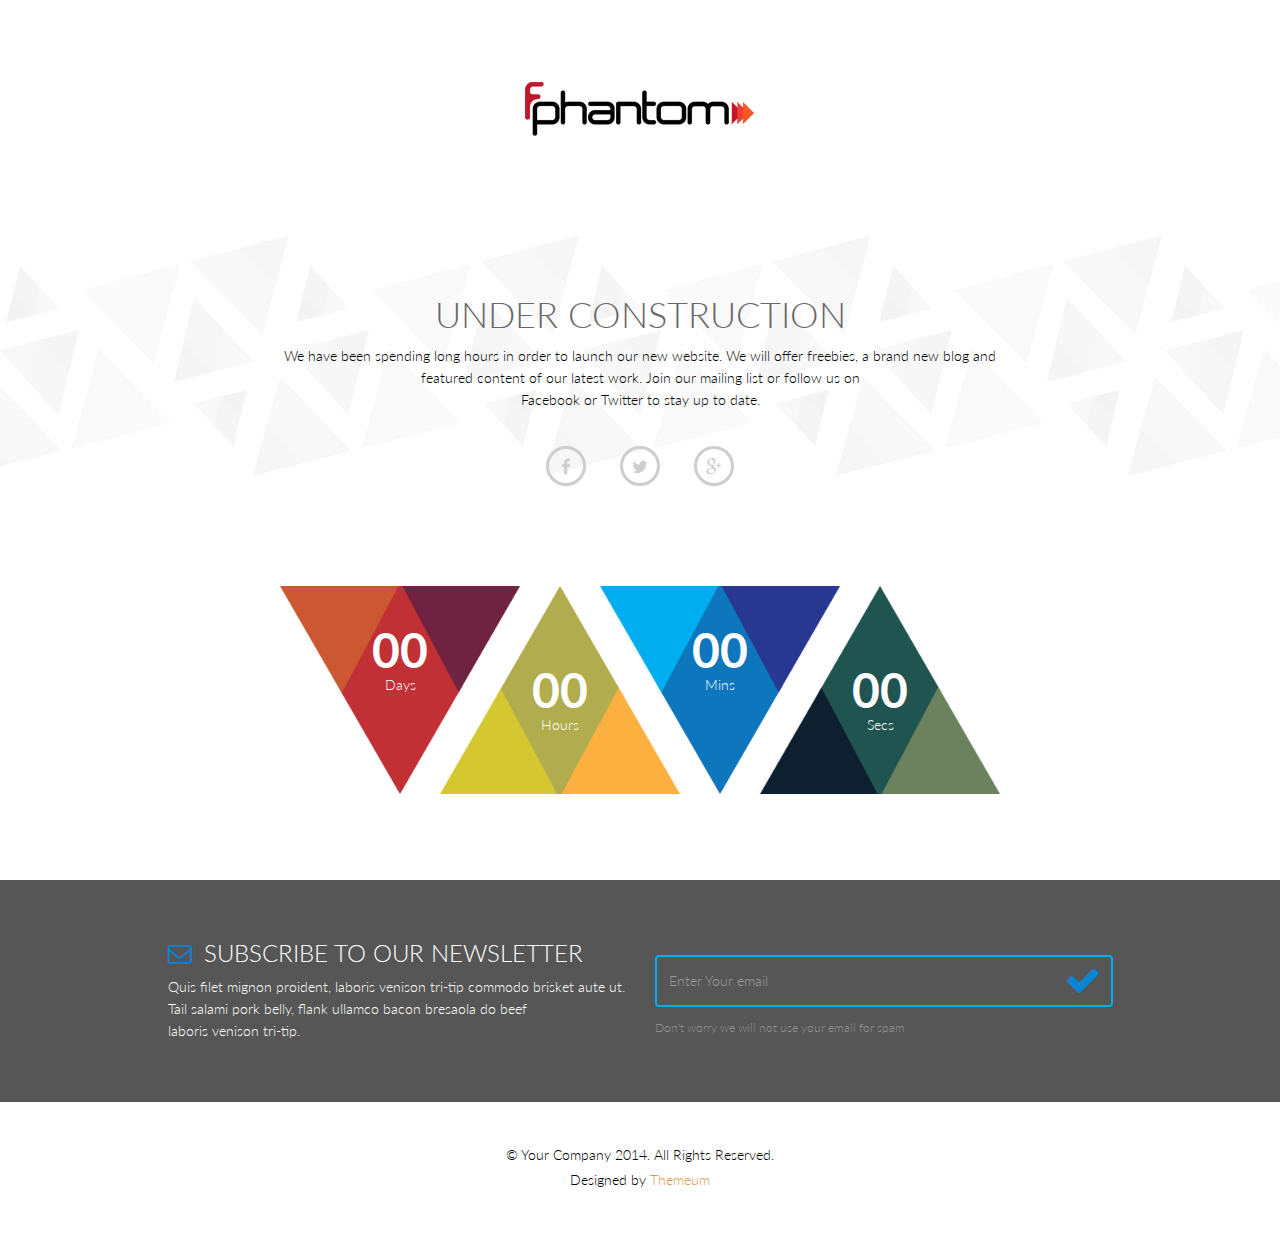
<file: coming-soon.html>
<!DOCTYPE html>
<html lang="en">
<head>
    <meta charset="utf-8">
    <meta name="viewport" content="width=device-width, initial-scale=1.0">
    <meta name="description" content="">
    <meta name="author" content="">
    <title>Coming Soon | Triangle</title>
    <link href="css/bootstrap.min.css" rel="stylesheet">
    <link href="css/font-awesome.min.css" rel="stylesheet"> 
    <link href="css/main.css" rel="stylesheet">
    <link href="css/responsive.css" rel="stylesheet">

    <!--[if lt IE 9]>
        <script src="js/html5shiv.js"></script>
        <script src="js/respond.min.js"></script>
    <![endif]-->       
    <link rel="shortcut icon" href="images/ico/favicon.ico">
    <link rel="apple-touch-icon-precomposed" sizes="144x144" href="images/ico/apple-touch-icon-144-precomposed.png">
    <link rel="apple-touch-icon-precomposed" sizes="114x114" href="images/ico/apple-touch-icon-114-precomposed.png">
    <link rel="apple-touch-icon-precomposed" sizes="72x72" href="images/ico/apple-touch-icon-72-precomposed.png">
    <link rel="apple-touch-icon-precomposed" href="images/ico/apple-touch-icon-57-precomposed.png">
</head><!--/head-->

<body>
    <div class="logo-image">                                
       <a href="index.html"><img class="img-responsive" src="images/logo.png" alt=""> </a> 
    </div>
     <section id="coming-soon">        
         <div class="container">
            <div class="row">
                <div class="col-sm-8 col-sm-offset-2">                    
                    <div class="text-center coming-content">
                        <h1>UNDER CONSTRUCTION</h1>
                        <p>We have been spending long hours in order to launch our new website. 
                            We will offer freebies, a brand new blog and featured content of our latest work. Join our mailing list or follow us on<br /> Facebook or Twitter to stay up to date.</p>                           
                        <div class="social-link">
                            <span><a href="#"><i class="fa fa-facebook"></i></a></span>
                            <span><a href="#"><i class="fa fa-twitter"></i></a></span>
                            <span><a href="#"><i class="fa fa-google-plus"></i></a></span>
                        </div>
                    </div>                    
                </div>
                <div class="col-sm-12">
                    <div class="time-count">
                        <ul id="countdown">
                            <li class="angle-one">
                                <span class="days time-font">00</span>
                                <p>Days</p>
                            </li>
                            <li class="angle-two">
                                <span class="hours time-font">00</span>
                                <p>Hours</p>
                            </li>
                            <li class="angle-three">
                                <span class="minutes time-font">00</span>
                                <p class="minute">Mins</p>
                            </li>                            
                            <li class="angle-four">
                                <span class="seconds time-font">00</span>
                                <p>Secs</p>
                            </li>               
                        </ul>   
                    </div>
                </div>
            </div>
        </div>       
    </section>
    <section id="subscribe">
        <div class="container">
            <div class="row">
                <div class="col-sm-10 col-sm-offset-1">
                    <div class="row">
                        <div class="col-sm-6">
                            <h2><i class="fa fa-envelope-o"></i> SUBSCRIBE TO OUR NEWSLETTER</h2>
                            <p>Quis filet mignon proident, laboris venison tri-tip commodo brisket aute ut. Tail salami pork belly, flank ullamco bacon bresaola do beef<br /> laboris venison tri-tip.</p>
                        </div>
                        <div class="col-sm-6 newsletter">
                            <form id="newsletter">
                                <input class="form-control" type="email" name="email"  value="" placeholder="Enter Your email">
                                <i class="fa fa-check"></i>
                            </form>
                            <p>Don't worry we will not use your email for spam</p>
                        </div>    
                    </div>
                </div>     
            </div>
        </div> 
    </section>

    <section id="coming-soon-footer" class="container">
        <div class="row">
            <div class="col-sm-12">
                <div class="text-center">
                    <p>&copy; Your Company 2014. All Rights Reserved.</p>
                    <p>Designed by <a target="_blank" href="http://www.themeum.com">Themeum</a></p>
                </div>
            </div>
        </div>       
    </section>
    

    <script type="text/javascript" src="js/jquery.js"></script>
    <script type="text/javascript" src="js/bootstrap.min.js"></script>
    <script type="text/javascript" src="js/coundown-timer.js"></script>
    <script type="text/javascript" src="js/wow.min.js"></script>
    <script type="text/javascript" src="js/main.js"></script>
    <script type="text/javascript">
            //Countdown js
         $("#countdown").countdown({
                date: "10 march 2015 12:00:00",
                format: "on"
            },      
            function() {
                // callback function
        });
    </script>
    
</body>
</html>
</file>
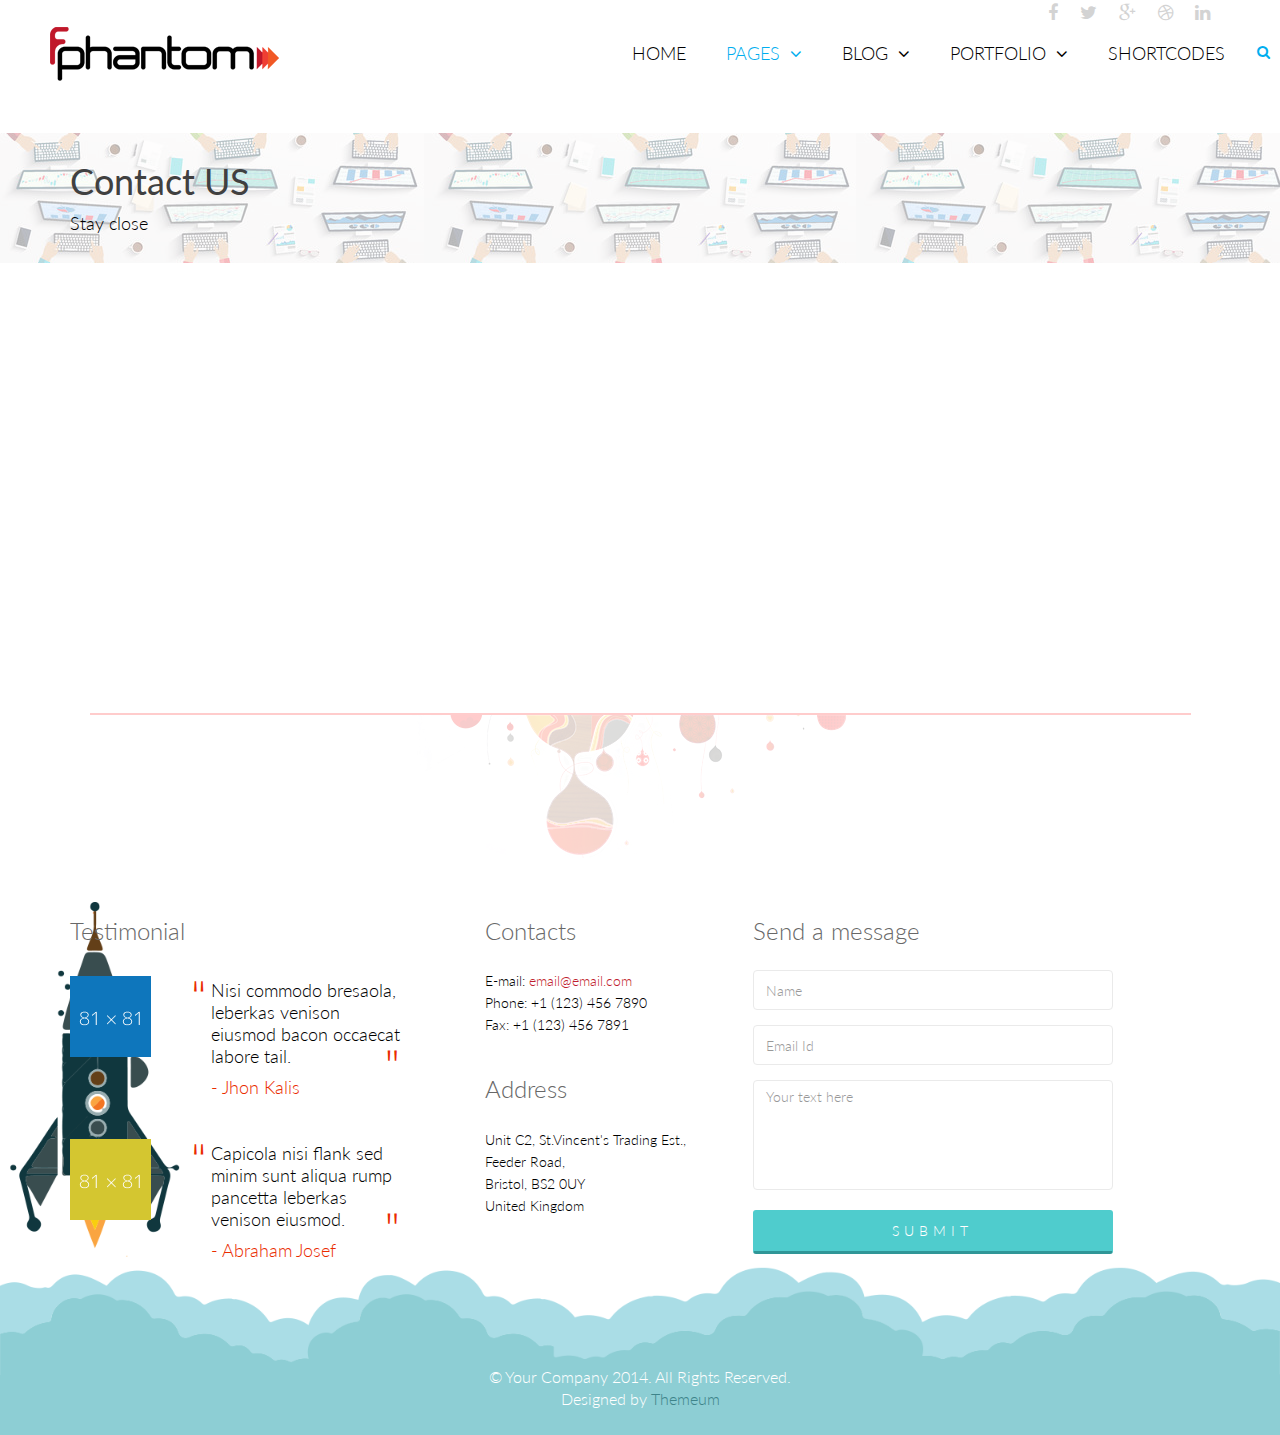
<file: contact.html>
<!DOCTYPE html>
<html lang="en">
<head>
    <meta charset="utf-8">
    <meta name="viewport" content="width=device-width, initial-scale=1.0">
    <meta name="description" content="">
    <meta name="author" content="">
    <title>Contact Us | Triangle</title>
    <link href="css/bootstrap.min.css" rel="stylesheet">
    <link href="css/font-awesome.min.css" rel="stylesheet">
    <link href="css/prettyPhoto.css" rel="stylesheet"> 
    <link href="css/animate.min.css" rel="stylesheet"> 
	<link href="css/main.css" rel="stylesheet">
	<link href="css/responsive.css" rel="stylesheet">

    <!--[if lt IE 9]>
	    <script src="js/html5shiv.js"></script>
	    <script src="js/respond.min.js"></script>
    <![endif]-->       
    <link rel="shortcut icon" href="images/ico/favicon.ico">
    <link rel="apple-touch-icon-precomposed" sizes="144x144" href="images/ico/apple-touch-icon-144-precomposed.png">
    <link rel="apple-touch-icon-precomposed" sizes="114x114" href="images/ico/apple-touch-icon-114-precomposed.png">
    <link rel="apple-touch-icon-precomposed" sizes="72x72" href="images/ico/apple-touch-icon-72-precomposed.png">
    <link rel="apple-touch-icon-precomposed" href="images/ico/apple-touch-icon-57-precomposed.png">
</head><!--/head-->

<body>
	<header id="header">      
        <div class="container">
            <div class="row">
                <div class="col-sm-12 overflow">
                   <div class="social-icons pull-right">
                        <ul class="nav nav-pills">
                            <li><a href=""><i class="fa fa-facebook"></i></a></li>
                            <li><a href=""><i class="fa fa-twitter"></i></a></li>
                            <li><a href=""><i class="fa fa-google-plus"></i></a></li>
                            <li><a href=""><i class="fa fa-dribbble"></i></a></li>
                            <li><a href=""><i class="fa fa-linkedin"></i></a></li>
                        </ul>
                    </div> 
                </div>
             </div>
        </div>
        <div class="navbar navbar-inverse" role="banner">
            <div class="container">
                <div class="navbar-header">
                    <button type="button" class="navbar-toggle" data-toggle="collapse" data-target=".navbar-collapse">
                        <span class="sr-only">Toggle navigation</span>
                        <span class="icon-bar"></span>
                        <span class="icon-bar"></span>
                        <span class="icon-bar"></span>
                    </button>

                    <a class="navbar-brand" href="index.html">
                        <h1><img src="images/logo.png" alt="logo"></h1>
                    </a>
                    
                </div>
                <div class="collapse navbar-collapse">
                    <ul class="nav navbar-nav navbar-right">
                        <li><a href="index.html">Home</a></li>
                        <li class="dropdown active"><a href="#">Pages <i class="fa fa-angle-down"></i></a>
                            <ul role="menu" class="sub-menu">
                                <li><a href="aboutus.html">About</a></li>
                                <li><a href="aboutus2.html">About 2</a></li>
                                <li><a href="service.html">Services</a></li>
                                <li><a href="pricing.html">Pricing</a></li>
                                <li><a class="active" href="contact.html">Contact us</a></li>
                                <li><a href="contact2.html">Contact us 2</a></li>
                                <li><a href="404.html">404 error</a></li>
                                <li><a href="coming-soon.html">Coming Soon</a></li>
                            </ul>
                        </li>                    
                        <li class="dropdown"><a href="blog.html">Blog <i class="fa fa-angle-down"></i></a>
                            <ul role="menu" class="sub-menu">
                                <li><a href="blog.html">Blog Default</a></li>
                                <li><a href="blogtwo.html">Timeline Blog</a></li>
                                <li><a href="blogone.html">2 Columns + Right Sidebar</a></li>
                                <li><a href="blogthree.html">1 Column + Left Sidebar</a></li>
                                <li><a href="blogfour.html">Blog Masonary</a></li>
                                <li><a href="blogdetails.html">Blog Details</a></li>
                            </ul>
                        </li>
                        <li class="dropdown"><a href="portfolio.html">Portfolio <i class="fa fa-angle-down"></i></a>
                            <ul role="menu" class="sub-menu">
                                <li><a href="portfolio.html">Portfolio Default</a></li>
                                <li><a href="portfoliofour.html">Isotope 3 Columns + Right Sidebar</a></li>
                                <li><a href="portfolioone.html">3 Columns + Right Sidebar</a></li>
                                <li><a href="portfoliotwo.html">3 Columns + Left Sidebar</a></li>
                                <li><a href="portfoliothree.html">2 Columns</a></li>
                                <li><a href="portfolio-details.html">Portfolio Details</a></li>
                            </ul>
                        </li>                         
                        <li><a href="shortcodes.html ">Shortcodes</a></li>                    
                    </ul>
                </div>
                <div class="search">
                    <form role="form">
                        <i class="fa fa-search"></i>
                        <div class="field-toggle">
                            <input type="text" class="search-form" autocomplete="off" placeholder="Search">
                        </div>
                    </form>
                </div>
            </div>
        </div>
    </header>
    <!--/#header-->    

    <section id="page-breadcrumb">
        <div class="vertical-center sun">
             <div class="container">
                <div class="row">
                    <div class="action">
                        <div class="col-sm-12">
                            <h1 class="title">Contact US</h1>
                            <p>Stay close</p>
                        </div>                        
                    </div>
                </div>
            </div>
        </div>
   </section>
    <!--/#action-->

    <section id="map-section">
        <div class="container">
            <div id="gmap"></div>
        </div>
    </section> <!--/#map-section-->        

    <footer id="footer">
        <div class="container">
            <div class="row">
                <div class="col-sm-12 text-center bottom-separator">
                    <img src="images/home/under.png" class="img-responsive inline" alt="">
                </div>
                <div class="col-md-4 col-sm-6">
                    <div class="testimonial bottom">
                        <h2>Testimonial</h2>
                        <div class="media">
                            <div class="pull-left">
                                <a href="#"><img src="images/home/profile1.png" alt=""></a>
                            </div>
                            <div class="media-body">
                                <blockquote>Nisi commodo bresaola, leberkas venison eiusmod bacon occaecat labore tail.</blockquote>
                                <h3><a href="#">- Jhon Kalis</a></h3>
                            </div>
                         </div>
                        <div class="media">
                            <div class="pull-left">
                                <a href="#"><img src="images/home/profile2.png" alt=""></a>
                            </div>
                            <div class="media-body">
                                <blockquote>Capicola nisi flank sed minim sunt aliqua rump pancetta leberkas venison eiusmod.</blockquote>
                                <h3><a href="">- Abraham Josef</a></h3>
                            </div>
                        </div>   
                    </div> 
                </div>
                <div class="col-md-3 col-sm-6">
                    <div class="contact-info bottom">
                        <h2>Contacts</h2>
                        <address>
                        E-mail: <a href="mailto:someone@example.com">email@email.com</a> <br> 
                        Phone: +1 (123) 456 7890 <br> 
                        Fax: +1 (123) 456 7891 <br> 
                        </address>

                        <h2>Address</h2>
                        <address>
                        Unit C2, St.Vincent's Trading Est., <br> 
                        Feeder Road, <br> 
                        Bristol, BS2 0UY <br> 
                        United Kingdom <br> 
                        </address>
                    </div>
                </div>
                <div class="col-md-4 col-sm-12">
                    <div class="contact-form bottom">
                        <h2>Send a message</h2>
                        <form id="main-contact-form" name="contact-form" method="post" action="sendemail.php">
                            <div class="form-group">
                                <input type="text" name="name" class="form-control" required="required" placeholder="Name">
                            </div>
                            <div class="form-group">
                                <input type="email" name="email" class="form-control" required="required" placeholder="Email Id">
                            </div>
                            <div class="form-group">
                                <textarea name="message" id="message" required="required" class="form-control" rows="8" placeholder="Your text here"></textarea>
                            </div>                        
                            <div class="form-group">
                                <input type="submit" name="submit" class="btn btn-submit" value="Submit">
                            </div>
                        </form>
                    </div>
                </div>
                <div class="col-sm-12">
                    <div class="copyright-text text-center">
                        <p>&copy; Your Company 2014. All Rights Reserved.</p>
                        <p>Designed by <a target="_blank" href="http://www.themeum.com">Themeum</a></p>
                    </div>
                </div>
            </div>
        </div>
    </footer>
    <!--/#footer-->


    <script type="text/javascript" src="js/jquery.js"></script>
    <script type="text/javascript" src="js/bootstrap.min.js"></script>
    <script type="text/javascript" src="http://maps.google.com/maps/api/js?sensor=true"></script>
    <script type="text/javascript" src="js/gmaps.js"></script>
    <script type="text/javascript" src="js/wow.min.js"></script>
    <script type="text/javascript" src="js/main.js"></script>   
</body>
</html>
</file>
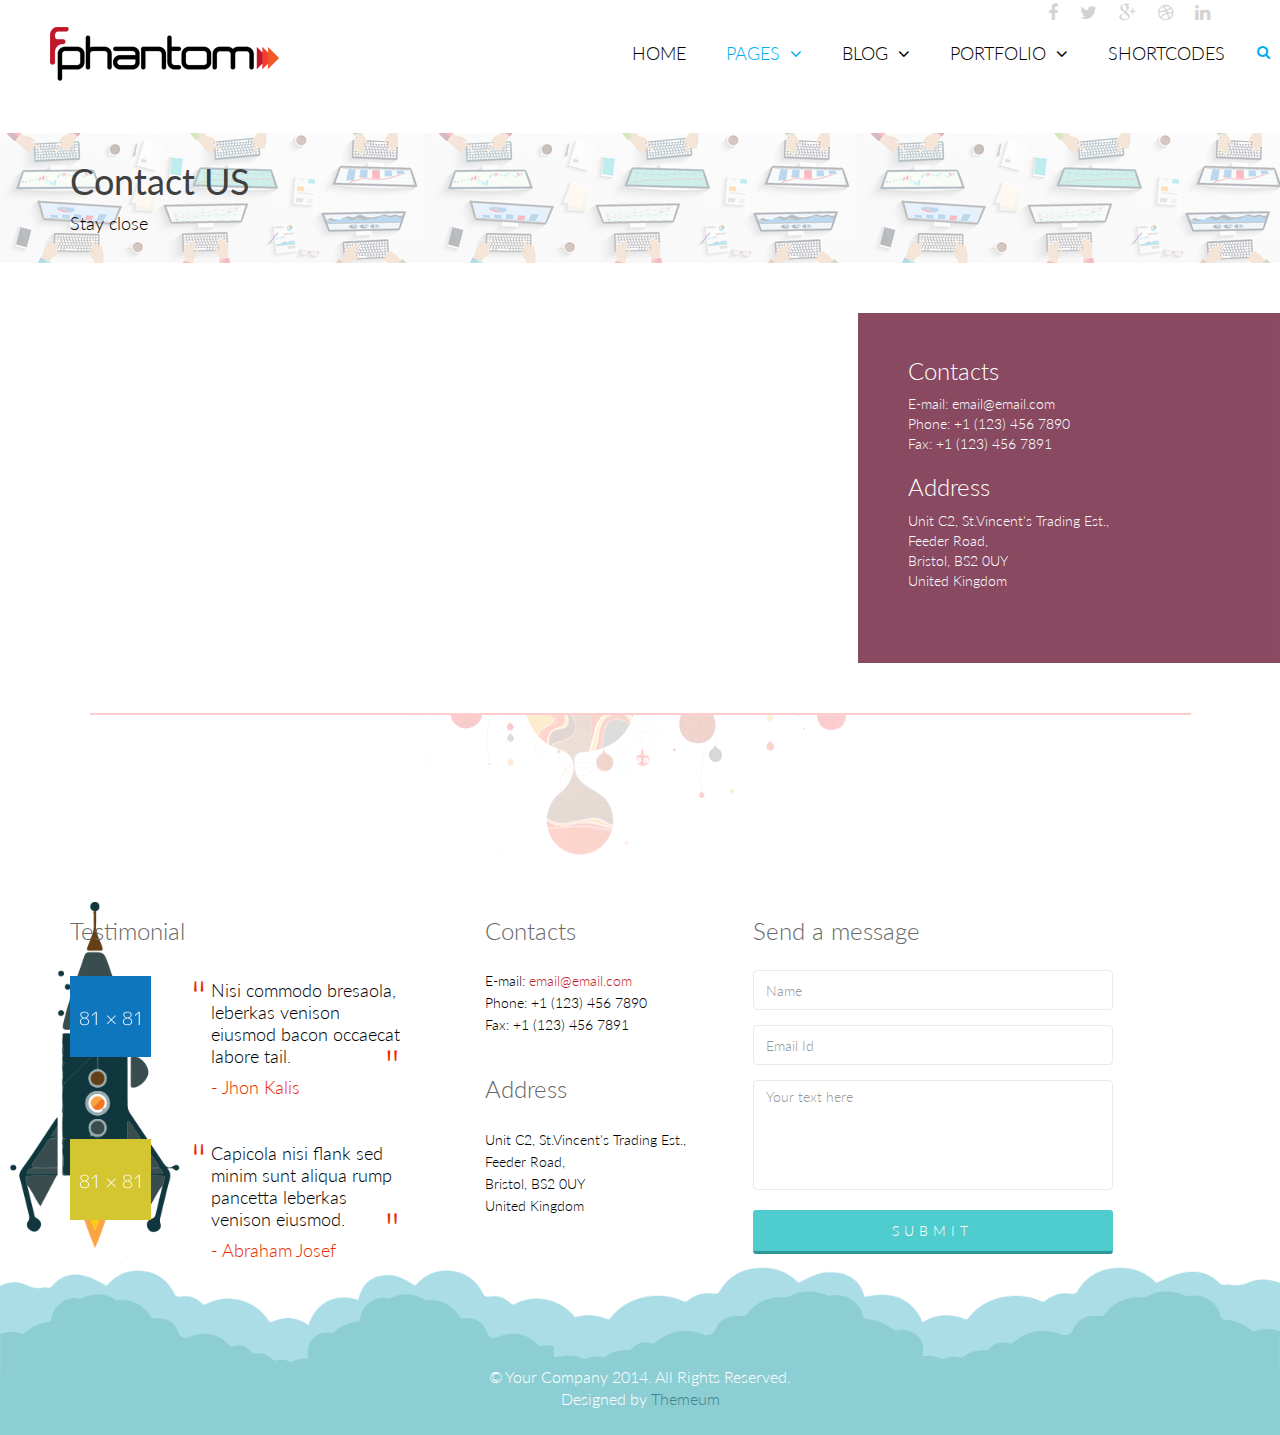
<file: contact2.html>
<!DOCTYPE html>
<html lang="en">
<head>
    <meta charset="utf-8">
    <meta name="viewport" content="width=device-width, initial-scale=1.0">
    <meta name="description" content="">
    <meta name="author" content="">
    <title>Contact Us 2  | Triangle</title>
    <link href="css/bootstrap.min.css" rel="stylesheet">
    <link href="css/font-awesome.min.css" rel="stylesheet">
    <link href="css/prettyPhoto.css" rel="stylesheet"> 
    <link href="css/animate.min.css" rel="stylesheet"> 
	<link href="css/main.css" rel="stylesheet">
	<link href="css/responsive.css" rel="stylesheet">

    <!--[if lt IE 9]>
	    <script src="js/html5shiv.js"></script>
	    <script src="js/respond.min.js"></script>
    <![endif]-->       
    <link rel="shortcut icon" href="images/ico/favicon.ico">
    <link rel="apple-touch-icon-precomposed" sizes="144x144" href="images/ico/apple-touch-icon-144-precomposed.png">
    <link rel="apple-touch-icon-precomposed" sizes="114x114" href="images/ico/apple-touch-icon-114-precomposed.png">
    <link rel="apple-touch-icon-precomposed" sizes="72x72" href="images/ico/apple-touch-icon-72-precomposed.png">
    <link rel="apple-touch-icon-precomposed" href="images/ico/apple-touch-icon-57-precomposed.png">
</head><!--/head-->

<body>
	<header id="header">      
        <div class="container">
            <div class="row">
                <div class="col-sm-12 overflow">
                   <div class="social-icons pull-right">
                        <ul class="nav nav-pills">
                            <li><a href=""><i class="fa fa-facebook"></i></a></li>
                            <li><a href=""><i class="fa fa-twitter"></i></a></li>
                            <li><a href=""><i class="fa fa-google-plus"></i></a></li>
                            <li><a href=""><i class="fa fa-dribbble"></i></a></li>
                            <li><a href=""><i class="fa fa-linkedin"></i></a></li>
                        </ul>
                    </div> 
                </div>
             </div>
        </div>
        <div class="navbar navbar-inverse" role="banner">
            <div class="container">
                <div class="navbar-header">
                    <button type="button" class="navbar-toggle" data-toggle="collapse" data-target=".navbar-collapse">
                        <span class="sr-only">Toggle navigation</span>
                        <span class="icon-bar"></span>
                        <span class="icon-bar"></span>
                        <span class="icon-bar"></span>
                    </button>

                    <a class="navbar-brand" href="index.html">
                        <h1><img src="images/logo.png" alt="logo"></h1>
                    </a>
                    
                </div>
                <div class="collapse navbar-collapse">
                    <ul class="nav navbar-nav navbar-right">
                        <li><a href="index.html">Home</a></li>
                        <li class="dropdown active"><a href="#">Pages <i class="fa fa-angle-down"></i></a>
                            <ul role="menu" class="sub-menu">
                                <li><a href="aboutus.html">About</a></li>
                                <li><a href="aboutus2.html">About 2</a></li>
                                <li><a href="service.html">Services</a></li>
                                <li><a href="pricing.html">Pricing</a></li>
                                <li><a href="contact.html">Contact us</a></li>
                                <li><a class="active" href="contact2.html">Contact us 2</a></li>
                                <li><a href="404.html">404 error</a></li>
                                <li><a href="coming-soon.html">Coming Soon</a></li>
                            </ul>
                        </li>                    
                        <li class="dropdown"><a href="blog.html">Blog <i class="fa fa-angle-down"></i></a>
                            <ul role="menu" class="sub-menu">
                                <li><a href="blog.html">Blog Default</a></li>
                                <li><a href="blogtwo.html">Timeline Blog</a></li>
                                <li><a href="blogone.html">2 Columns + Right Sidebar</a></li>
                                <li><a href="blogthree.html">1 Column + Left Sidebar</a></li>
                                <li><a href="blogfour.html">Blog Masonary</a></li>
                                <li><a href="blogdetails.html">Blog Details</a></li>
                            </ul>
                        </li>
                        <li class="dropdown"><a href="portfolio.html">Portfolio <i class="fa fa-angle-down"></i></a>
                            <ul role="menu" class="sub-menu">
                                <li><a href="portfolio.html">Portfolio Default</a></li>
                                <li><a href="portfoliofour.html">Isotope 3 Columns + Right Sidebar</a></li>
                                <li><a href="portfolioone.html">3 Columns + Right Sidebar</a></li>
                                <li><a href="portfoliotwo.html">3 Columns + Left Sidebar</a></li>
                                <li><a href="portfoliothree.html">2 Columns</a></li>
                                <li><a href="portfolio-details.html">Portfolio Details</a></li>
                            </ul>
                        </li>                         
                        <li><a href="shortcodes.html ">Shortcodes</a></li>                    
                    </ul>
                </div>
                <div class="search">
                    <form role="form">
                        <i class="fa fa-search"></i>
                        <div class="field-toggle">
                            <input type="text" class="search-form" autocomplete="off" placeholder="Search">
                        </div>
                    </form>
                </div>
            </div>
        </div>
    </header>
    <!--/#header-->    

    <section id="page-breadcrumb">
        <div class="vertical-center sun">
             <div class="container">
                <div class="row">
                    <div class="action">
                        <div class="col-sm-12">
                            <h1 class="title">Contact US</h1>
                            <p>Stay close</p>
                        </div>                        
                    </div>
                </div>
            </div>
        </div>
   </section>
    <!--/#action-->

    <section id="map-section">
        <div class="container">
            <div id="gmap"></div>
            <div class="contact-info">
                <h2>Contacts</h2>
                <address>
                E-mail: <a href="mailto:someone@example.com">email@email.com</a> <br> 
                Phone: +1 (123) 456 7890 <br> 
                Fax: +1 (123) 456 7891 <br> 
                </address>

                <h2>Address</h2>
                <address>
                Unit C2, St.Vincent's Trading Est., <br> 
                Feeder Road, <br> 
                Bristol, BS2 0UY <br> 
                United Kingdom <br> 
                </address>
            </div>
        </div>
    </section> <!--/#map-section-->        

    <footer id="footer">
        <div class="container">
            <div class="row">
                <div class="col-sm-12 text-center bottom-separator">
                    <img src="images/home/under.png" class="img-responsive inline" alt="">
                </div>
                <div class="col-md-4 col-sm-6">
                    <div class="testimonial bottom">
                        <h2>Testimonial</h2>
                        <div class="media">
                            <div class="pull-left">
                                <a href="#"><img src="images/home/profile1.png" alt=""></a>
                            </div>
                            <div class="media-body">
                                <blockquote>Nisi commodo bresaola, leberkas venison eiusmod bacon occaecat labore tail.</blockquote>
                                <h3><a href="#">- Jhon Kalis</a></h3>
                            </div>
                         </div>
                        <div class="media">
                            <div class="pull-left">
                                <a href="#"><img src="images/home/profile2.png" alt=""></a>
                            </div>
                            <div class="media-body">
                                <blockquote>Capicola nisi flank sed minim sunt aliqua rump pancetta leberkas venison eiusmod.</blockquote>
                                <h3><a href="">- Abraham Josef</a></h3>
                            </div>
                        </div>   
                    </div> 
                </div>
                <div class="col-md-3 col-sm-6">
                    <div class="contact-info bottom">
                        <h2>Contacts</h2>
                        <address>
                        E-mail: <a href="mailto:someone@example.com">email@email.com</a> <br> 
                        Phone: +1 (123) 456 7890 <br> 
                        Fax: +1 (123) 456 7891 <br> 
                        </address>

                        <h2>Address</h2>
                        <address>
                        Unit C2, St.Vincent's Trading Est., <br> 
                        Feeder Road, <br> 
                        Bristol, BS2 0UY <br> 
                        United Kingdom <br> 
                        </address>
                    </div>
                </div>
                <div class="col-md-4 col-sm-12">
                    <div class="contact-form bottom">
                        <h2>Send a message</h2>
                        <form id="main-contact-form" name="contact-form" method="post" action="sendemail.php">
                            <div class="form-group">
                                <input type="text" name="name" class="form-control" required="required" placeholder="Name">
                            </div>
                            <div class="form-group">
                                <input type="email" name="email" class="form-control" required="required" placeholder="Email Id">
                            </div>
                            <div class="form-group">
                                <textarea name="message" id="message" required="required" class="form-control" rows="8" placeholder="Your text here"></textarea>
                            </div>                        
                            <div class="form-group">
                                <input type="submit" name="submit" class="btn btn-submit" value="Submit">
                            </div>
                        </form>
                    </div>
                </div>
                <div class="col-sm-12">
                    <div class="copyright-text text-center">
                        <p>&copy; Your Company 2014. All Rights Reserved.</p>
                        <p>Designed by <a target="_blank" href="http://www.themeum.com">Themeum</a></p>
                    </div>
                </div>
            </div>
        </div>
    </footer>
    <!--/#footer-->


    <script type="text/javascript" src="js/jquery.js"></script>
    <script type="text/javascript" src="js/bootstrap.min.js"></script>
    <script type="text/javascript" src="http://maps.google.com/maps/api/js?sensor=true"></script>
    <script type="text/javascript" src="js/gmaps.js"></script>
    <script type="text/javascript" src="js/wow.min.js"></script>
    <script type="text/javascript" src="js/main.js"></script>   
</body>
</html>
</file>
<file: css/main.css>
/*
  Theme Name: Triangle
  Theme Uri: http://www.themeum.com
  Author: Themeum
  Author Uri: http://www.themeum.com
  Description: Creative Site Template
  Version: 1.1
  */

  @import url(http://fonts.googleapis.com/css?family=Lato:100,300,400,700);
  @import url(http://fonts.googleapis.com/css?family=Open+Sans:300italic,400italic,600italic,700italic,400,300,600,700);
  @import url(http://fonts.googleapis.com/css?family=Noto+Sans:400,700);

  body {
    background: #fff;
    font-family: 'Lato', sans-serif;
    font-weight: 300;
    font-size: 14px;
    line-height: 22px;
    color: #000;
  }

  html {
    height: 100%;
  }


  a{
    color:#bf1e2e;
  }

  a:hover {
    outline: none;
    text-decoration:none;
    color:#4fcccd;
  }

  a:focus {
    outline:none;
    outline-offset: 0;

  }

  a {
    -webkit-transition: 300ms;
    -moz-transition: 300ms;
    -o-transition: 300ms;
    transition: 300ms;
  }


  ul {
    list-style: none;
  }

  h1, h2, h3, h4, h5, h6 {
    font-family: 'Lato', sans-serif;
    font-weight: 300;
  }

  h1{
    color: #686868;
  }

  h2{
    font-size: 24px;
    color: #686868;
  }

  h3{
    font-size: 18px;
  }

  .overflow{
    overflow: hidden;
  }

  .uppercase{
    text-transform: uppercase;
  }

  .btn-common {
    font-size: 14px;
    color: #0099ae;
    border: 1px solid #0099ae;
    font-family: 'Open Sans', sans-serif;
    font-weight: 300;
    padding: 10px 25px;
  }

  #action .col-sm-5{
    position: absolute;

    top: 0;
    height: 100%;
    right: 0;
  }


  .btn-common:hover, 
  .btn-common:focus{
    outline: none;
    background: none;
    box-shadow: none;
    color: #01707f;
    border-color:#01707f;
  }

  .align-right{
    text-align: right;
  }

  .inline{
    display: inline-block;
  }

  .padding{
    padding: 65px 0;
  }

  .padding-bottom{
    padding-bottom: 65px;
  }

  .padding-top{
    padding-top: 90px;
  }

  .padding-right{
    padding-right: 80px;
  }

  .padding-left{
    padding-left: 80px;
  }

  .margin-bottom{
    margin-bottom: 35px;
  }

     .carousel-indicators.visible-xs {
      height: 20px;
      margin: 0;
      padding: 0;
      position: absolute;
      top: -35px;
      width: 100%;
      left: 0;
    }

  .carousel-indicators.visible-xs li {
    border-color: #D29948;
    border-width: 2px;
    height: 12px;
    margin: 0 5px 0 0;
    width: 12px;
  }

  .carousel-indicators.visible-xs li.active {
    background: rgba(210, 153, 72, 0.7);
  }


/*************************
*******Header******
**************************/


#header{
  margin-bottom: 0;
  padding: 1px 0 60px 0;
}

#header .navbar-inverse .container{
  position: fixed;
    z-index: 99999999;
    margin-top: 0;
    width: 100%;
    background: #fff;
}

.search{
  position: absolute;
  top: 20px;
  right: 0;
  z-index: 1;
}

.search i{
  color: #00aeef;
  cursor: pointer;
  position: absolute;
  right: 10px;
  top: 2px;
}

.field-toggle{
  position: relative;
  top: 30px;
  right: 15px;
  display: none;
  height: 50px;
}

.search-form{
  padding-left: 10px;
  height: 40px;
  font-size: 18px;
  color: #818285;
  font-weight: 300;
  outline: none;
  border: 1px solid #00aeef;
  margin-top: 20px;
  border-radius: 4px;
}

.social-icons ul li{
  padding: 0 10px;

}

.social-icons ul li:last-child{
  padding-right: 0;

}

.social-icons ul li a{
  font-size: 18px;
  color: #d3d3d3;
  padding: 0;
}

.social-icons ul li a:hover .fa-facebook {
  color:#0884d5;
}

.social-icons ul li a:hover .fa-twitter {
  color:#2AA7DC;
}

.social-icons ul li a:hover .fa-google-plus {
  color:#A22523;
}

.social-icons ul li a:hover .fa-dribbble {
  color:#E94989;
}

.social-icons ul li a:hover .fa-linkedin {
  color:#006DC0;
}

.social-icons ul li a:hover,
.social-icons ul li a:focus{  
  background: none;
}

#header .navbar {
  background: #fff;
  border: 0;
  margin-bottom: 0;
}

#header .navbar-toggle{
  margin-top: 40px;
}

#header .navbar-brand{
  padding: 0;
  margin-left: 0;
}

#header .navbar-brand h1{
  padding: 0;
  margin: 0;
  font-style: bold;
  font-size: 48px;

}

#header .navbar-nav.navbar-right >li:last-child{
  margin-right: 20px;
}

#header .navbar-nav.navbar-right >li a {
  color: #000;
  font-size: 18px;
  padding: 20px;
  text-transform: uppercase;
  font-weight: 300;
}


#header .navbar-inverse .navbar-nav  li.active > a,  
#header .navbar-inverse .navbar-nav  li.active > a:focus, 
#header .navbar-nav.navbar-right li > a:hover,
.navbar-inverse .navbar-nav > .open > a {
  background-color: inherit;
  border: 0;
  color: #00aeef;

}

#header .navbar-inverse .navbar-nav  li a:hover{
  color: #00aeef;
}


/*  Dropdown menu*/

ul.sub-menu {
  display: none;
  list-style: none;
  padding: 0;
  margin: 0;
}

#header .navbar-nav li ul.sub-menu li a{
  color: #818285;
  padding: 5px 0;
  font-size: 16px;
  display: block;
  text-transform: capitalize;
}

#header .navbar-nav li ul.sub-menu li .active{
  background: #00aeef;
  color: #fff;
  position: relative;
}

#header .navbar-nav li ul.sub-menu li .active i{
  position: absolute;
  font-size: 56px;
  top: -13px;
  color: #0884d5;
}

#header .navbar-nav li ul.sub-menu li .active .fa-angle-right{
  left: -3px;
}

#header .navbar-nav li ul.sub-menu li .active .fa-angle-left{
  right: -3px;
}

#header .navbar-nav li ul.sub-menu li a:hover,
#header .navbar-nav li ul.sub-menu li a:focus{
  background: #00aeef;
  color: #fff;
}

.fa-angle-down{
  padding-left: 5px; 
}

.scaleIn {
  -webkit-animation-name: scaleIn;
  animation-name: scaleIn;
}

@-webkit-keyframes scaleIn {
  0% {
    opacity: 0;
    -webkit-transform: scale(0);
    transform: scale(0);
  }

  100% {
    opacity: 1;
    -webkit-transform: scale(1);
    transform: scale(1);
  }
}

@keyframes scaleIn {
  0% {
    opacity: 0;
    -webkit-transform: scale(0);
    -ms-transform: scale(0);
    transform: scale(0);
  }

  100% {
    opacity: 1;
    -webkit-transform: scale(1);
    -ms-transform: scale(1);
    transform: scale(1);
  }
}


/*************************
*******Footer******
**************************/

#footer {
  padding-bottom: 10px;
  background-image: url(../images/home/footer.png);
  background-repeat: repeat-x;
  background-position: bottom;
  background-size: contain;
}

#footer h1{
  margin-bottom: 65px;
  margin-top: 36px;
}

#footer .bottom-separator {
  margin-bottom: 60px;
}

#message {
  height: 110px;
  resize: none;
}

.bottom > h2 {
  margin-top: 0;
  margin-bottom: 26px;
}

.bottom .media-body h3 {
  margin-top: 0;
  padding-left: 25px;
}

.bottom .media-body h3 a{
  color: #ea2c00;
}

.testimonial .media{
  margin-top: 0;
  margin-bottom: 25px;
}

.testimonial .media>.pull-left{
  margin-right: 25px;
}

.testimonial .media>.pull-left img{
  margin-top: 6px;
}

.testimonial .media .media-body blockquote{
  padding-left: 25px;
  padding-right: 30px;
  position: relative;
  border-left: 0;
  margin-bottom: 0;
}

.testimonial .media .media-body blockquote:before{
  position: absolute;
  left: 5px;
  top: 8px;
  content: '"';
  font-size: 40px;
  color: #ea2c00;
  font-family: 'Noto Sans', sans-serif;
  transform:rotate(180deg);
  -ms-transform:rotate(180deg); /* IE 9 */
  -webkit-transform: rotate(180deg); /* Opera, Chrome, and Safari */
  line-height: 0;
}

.testimonial .media .media-body blockquote:after{
  position: absolute;
  right: 30px;
  bottom: 14px;
  content: '"';
  font-size: 40px;
  color: #ea2c00;
  font-family: 'Noto Sans', sans-serif;
  line-height: 0;
}

.contact-info.bottom {
  padding-left: 25px;
}

.bottom > address {
  line-height: 22px;
  margin-bottom: 40px;
}

.form-control {
  border: 1px solid #eaeaea;
  font-weight: 300;
  outline: none;
  box-shadow: none;
  height: 40px;
}

.form-control:hover, 
.form-control:focus{
  border-color: #4fcccd;
  outline: none;
  box-shadow: none;
}

.btn-submit {
  width: 100%;
  background-color: #4fcccd;
  color: #fff;
  font-size: 14px;
  font-weight: 300;
  letter-spacing: 5px;
  text-transform: uppercase;
  border-radius: 3px;
  margin-top: 5px;
  border-bottom: 3px solid #2f9697;
  box-shadow: none;
  padding: 10px;
}

.btn-submit:hover, 
.btn-submit:focus{
  color: #fff;
  outline: none;
  box-shadow: none;
  opacity: .8;
}

.copyright-text{
  margin-top: 70px;
  color: #fff;
  font-size: 16px;  
  padding-bottom: 15px;
}

.copyright-text a {
  color: #3e848a
}

.copyright-text p {
  margin-bottom: 0;
}

/*************************
*******Home Page******
**************************/
#home-slider {
  background: url(../images/home/slider-bg.png) 0 100% no-repeat;
  background-size: 100%;
  position: relative;
}

#home-slider .main-slider {
  position: relative;
  height: 450px;
  width: 100%;
}

#home-slider .slide-text{
  position: absolute;
    font-size: 1.5em;
  top: 50px;
  left: 10;
  width: 450px;
    color: #244e6d;
}

.animate-in .slide-text {
  -webkit-animation: fadeInLeftBig 700ms cubic-bezier(0.190,1.000,0.220,1.000) 200ms both;
  animation: fadeInLeftBig 700ms cubic-bezier(0.190,1.000,0.220,1.000) 200ms both;
}

#home-slider .slider-hill {
  position: absolute;
  right: 0;
  bottom: 0;
}

.animate-in .slider-hill {
  -webkit-animation: bounceInDown 1000ms ease-in-out 200ms both;
  animation: bounceInDown 1000ms ease-in-out 200ms both;
}

#home-slider .slider-house {
  position: absolute;
  right: 110px;
  bottom: -30px;
}

.animate-in .slider-house {
  -webkit-animation: bounceInDown 500ms ease-in-out 800ms both;
  animation: bounceInDown 500ms ease-in-out 800ms both;
}

#home-slider .slider-sun {
  position: absolute;
  right: 365px;
  bottom: 100px;
}

.animate-in .slider-sun {
  -webkit-animation: scaleIn 500ms ease-in-out 1200ms both;
  animation: scaleIn 500ms ease-in-out 1200ms both;
}

#home-slider .slider-birds1 {
  position: absolute;
  right: 470px;
  bottom: 75px;
}

.animate-in .slider-birds1 {
  -webkit-animation: fadeInLeft 500ms ease-in-out 1200ms both;
  animation: fadeInLeft 500ms ease-in-out 1200ms both;
}

#home-slider .slider-birds2 {
  position: absolute;
  right: 40px;
  bottom: 150px;
}

.animate-in .slider-birds2 {
  -webkit-animation: fadeInRight 500ms ease-in-out 1200ms both;
  animation: fadeInRight 500ms ease-in-out 1200ms both;
}


#home-slider h1{
  margin-top: 100px;
  margin-bottom: 25px;
}

#home-slider .btn-common {
  margin-top: 20px;
}

#home-slider .preloader {
  position: absolute;
  left: 0;
  top: 0;
  bottom: -30px;
  right: 0;
  background: #fafafa;
  text-align: center;
}

#home-slider .preloader > i {
  font-size: 48px;
  height: 48px;
  line-height: 48px;
  color: #00aeef;
  position: absolute;
  left: 50%;
  margin-left: -24px;
  top: 50%;
  margin-top: -24px;
}

#action {
  background-image: url(../images/home/tour-bg.png);
  background-color: #fbfafa;
  background-repeat: repeat-x;
  height: 157px;
  background-position: center;
  display: table;
  position: static;
  width: 100%;
}

.vertical-center{
  display: table-cell;
  vertical-align: middle;
  width: 100%;
  position: statice;
}


.single-service{
  overflow: hidden;
  display: block;
}

.single-service img {
  margin-bottom: 35px;
}

.single-service .fold {
  margin-bottom: 35px;
}

.single-service h2 {
  margin-top: 0;
  margin-bottom: 15px;
}

.single-service p {
  padding: 0 48px;
}

.action h1{
  margin-top: 0;
}

.action p{
  font-size: 18px;
  margin-bottom: 0;
  font-weight: 300;
}

.action .btn-common{
  margin-top: 55px;
  float: left;
}

.title {
  color: #404040;
  font-weight: 400;
}

.single-features {
  overflow: hidden;
  padding-top: 65px;
  padding-bottom: 40px;
}

.single-features .col-sm-6 {
  margin-top: 50px;
}

.single-features:last-child {
  padding-bottom: 95px;
  padding-top: 0;
}

.single-features h2{
  margin-bottom: 15px;
}

#clients{
  padding-bottom: 45px;
}

.clients {
  margin-bottom: 45px;
}

.clients img {
  display: inline-block;
}

.clients-logo {
  overflow: hidden;
  margin-bottom: 10px;
}



/*************************
*******About Us Page******
**************************/

#action , 
#page-breadcrumb{
  position: relative;
}

#page-breadcrumb {
  background-image: url(../images/home/tour-bg.png);
  background-color: #fbfafa;
  background-repeat: repeat-x;
  height: 130px;
  background-position: center;
  display: table;
  position: static;
  width: 100%;
}

#team {
  padding: 85px 0;
}

#team-carousel {
  margin-top: 80px;
}

#company-information .padding-top{
  padding-top: 172px;
  
}

.single-service img {
  height: 85px;
}

.tour-button {
  background-image: url(../images/home/tour-icon2.png);
  height: 100%;
  background-repeat: no-repeat;
  position: absolute;
  width: 100%;
  left: 0;
  background-position: 151px 4px;
}

.about-image {
  padding:90px 90px 0;
}

.team-single {
  position: relative;
}

.person-thumb {
  position: relative;
}

.person-thumb img {
}


.social-profile {
  background: none repeat scroll 0 0 rgba(137, 97, 46, 0.8);
  display: none;
  position: absolute;
  text-align: center;
  top: 0;
    -webkit-transition: all 0.9s ease;
  -moz-transition: all 0.9s ease;
  -ms-transition: all 0.9s ease;
  -o-transition: all 0.9s ease;
  transition: all 0.9s ease;transition: all 0.9s ease 0s;
  width: 100%;
  height: 100%;
}

.team-single:hover .social-profile{
  background:rgba(112, 35, 64, 0.9);
  display: block;
  -webkit-animation: fadeInUp 400ms;
  animation: fadeInUp 400ms;
  -webkit-transition: all 0.9s ease;
  -moz-transition: all 0.9s ease;
  -ms-transition: all 0.9s ease;
  -o-transition: all 0.9s ease;
  transition: all 0.9s ease;
}

.social-profile .nav-pills {
  display: inline-block;
  margin-top: -26px;
  padding: 0;
  position: relative;
  top: 50%;
}

.social-profile .nav-pills li {
  display: inline-block;
  margin: 0 5px;
}

.social-profile .nav-pills li a {
  color: #fff;
  border: 1px solid #fff;
  width: 40px;
  height: 40px;
  line-height: 40px;
  text-align: center;
  padding: 0;
  border-radius: 40px;
  -webkit-transition: all 0.9s ease;
  transition: all 0.9s ease;
}

.social-profile .nav-pills li a:hover {
  color: #702340;
  border-color: #702340;
}

.person-info h2 {
  font-weight: 300;
  margin-bottom: 5px;
}

.person-info h3 {
  font-size: 16px;
  color: #686868;
  font-weight: 300;
  margin-top: 0;
  margin-bottom: 0;
}

.team-carousel-control {
  position: absolute;
  top: 36%;
  width: 13px;
  height: 16px;
  text-indent: -9999999px;
  -webkit-transition: all 0.9s ease;
  -moz-transition: all 0.9s ease;
  -ms-transition: all 0.9s ease;
  -o-transition: all 0.9s ease;
  transition: all 0.9s ease;
}

.right.team-carousel-control {
  right: -50px;
  background-image: url(../images/aboutus/right.png);
}

.left.team-carousel-control {
  left: -50px;
  background-image: url(../images/aboutus/left.png);
}

.team-carousel-control:hover{
  background-position: 0 -18px;
  -webkit-transition: all 0.5s ease;
  -moz-transition: all 0.5s ease;
  -ms-transition: all 0.5s ease;  
  -o-transition: all 0.5s ease;
  transition: all 0.5s ease;
}

.count h1{
  font-size: 60px;
  color: #00aeef;
}

.count h3{
  font-size: 16px;
}

.progress .progress-bar.six-sec-ease-in-out {
  -webkit-transition: width 1s ease-in-out;
  -moz-transition: width 1s ease-in-out;
  -ms-transition: width 1s ease-in-out;
  -o-transition: width 1s ease-in-out;
  transition:  width 1s ease-in-out;
}

.top-zero{
  margin-top: 0;
}

h3.top-zero{
  font-size: 20px;
}

#company-information .about-us h2{
  margin-bottom: 45px;
}

.single-skill h3{
  font-size: 16px;
}

.progress{
  height: 30px;
  box-shadow: none;
  -webkit-box-shadow: none;
}

.progress-bar{
  line-height: 30px;
  box-shadow: none;
  -webkit-box-shadow: none;
}

.progress-bar.progress-bar-primary{
  background: #00aeef;
}



/*************************
*******Service Page******
**************************/
#recent-projects{
  padding: 85px 0;
}

.recent-projects .team-single{
  height: 355px;
}

.recent-projects p.padding-bottom{
  padding-bottom: 50px;
}

.choose{
  padding-top: 30px;
}

#company-information.choose .padding-top{
  padding-top: 50px;
}

#company-information h2{
  margin-bottom: 25px;
  margin-top: 0;
}

ul.elements{
  list-style: none;
  margin: 0;
  padding: 0;
}

ul.elements li{
  margin: 6px 0;
}

ul.elements li > i{
  color:#C03035;
  display: inline-block;
  margin-right: 10px;
}

#company-information h1.margin-bottom{
  margin-bottom: 26px;
}

/*************************
*******Portfolio Default**
**************************/

.portfolio-single {
  position: relative;
}

.portfolio-thumb {
  position: relative;
}

.portfolio-thumb img {
  width: 100%;
}


.portfolio-single:hover .portfolio-view{
  display: block;
  -webkit-animation: fadeInUp 400ms;
  animation: fadeInUp 400ms;
}

#portfolio .row{
  margin-left: -10px;
  margin-right: -10px;
}

.portfolio-view {
  display: none;
  position: absolute;
  top: 0;
  height: 100%;
  background:rgba(112, 35, 64, 0.9);
  width: 100%;
  text-align: center;
}

.portfolio-view .nav-pills {
  padding: 0;
  display: inline-block;
  margin-top: -26px;
  top: 50%;
  position: relative;
}

.portfolio-view .nav-pills li {
  display: inline-block;
  margin: 0 5px;
}

.portfolio-view .nav-pills li a {
  color: #fff;
  border: 1px solid #fff;
  width: 40px;
  height: 40px;
  line-height: 38px;
  text-align: center;
  padding: 0;
  border-radius: 40px;
  -webkit-animation: scaleIn 400ms linear 100ms both;
  animation: scaleIn 400ms linear 100ms both;
  -webkit-transition: all 0.9s ease;
  transition: all 0.9s ease;
}

.portfolio-view .nav-pills li a:hover {
  color: #702340;
  border-color: #702340;
  -webkit-transition: all 0.9s ease;
  transition: all 0.9s ease;
}

.portfolio-info {
  overflow: hidden;
  margin-bottom: 30px;
}

.portfolio-info h2 {
  font-size: 18px;
  margin: 15px 0 0;
}

.portfolio-filter {
  margin: 80px 0;
  padding: 0;
}

.portfolio-filter li {
  display: inline-block;
  position: relative;
}

.portfolio-filter li a {
  border-radius: 0;
  color: #686868;
  font-size: 18px;
  font-weight: 300;
  padding: 0 25px;
  text-transform: capitalize;
  border: none;
}

.portfolio-filter li .active{
  background: transparent;
  box-shadow: none;
  -webkit-box-shadow: none;
}

.portfolio-filter li a:hover, 
.portfolio-filter li a:focus,
.portfolio-filter li a.active {
  background: transparent;
  box-shadow: none;
  -webkit-box-shadow: none;
}

.portfolio-filter li a.active:before{
  position: absolute;

  content: "";
  left: 0;
  width: 13px;
  height: 16px;
  background: url(../images/portfolio/icon.png);
  top: 5px;
}

.portfolio-pagination{
  text-align: center;
  
  padding-top: 40px;
  padding-bottom: 90px;
}

.pagination li{
  display: inline-block;
  margin: 0 10px;
}

.pagination li a{
  color: #000;
  padding: 5px 10px;
  border-radius: 5px;
  border: 1px solid #fff;
}

.pagination li:first-child a{
  background: url(../images/portfolio/left.png);
  background-repeat: no-repeat;
  text-indent: -999999999px;
  background-position: center top 10px;
  width: 32px;
  height: 36px;
  border: none;
  -webkit-transition: 300ms;
  -moz-transition: 300ms;
  -o-transition: 300ms;
  transition: 300ms;
}

.pagination li:first-child a:hover{
  background: url(../images/portfolio/left.png);
  background-position: center top -37px;
  background-repeat: no-repeat;
  -webkit-transition: 300ms;
  -moz-transition: 300ms;
  -o-transition: 300ms;
  transition: 300ms;
}

.pagination li:last-child a{
  background: url(../images/portfolio/right.png);
  background-repeat: no-repeat;
  text-indent: -999999999px;
  background-position: center top 10px;
  width: 32px;
  height: 36px;
  border: none;
  -webkit-transition: 300ms;
  -moz-transition: 300ms;
  -o-transition: 300ms;
  transition: 300ms;
}

.pagination li:last-child a:hover{
  background: url(../images/portfolio/right.png);
  background-position: center top -37px;
  background-repeat: no-repeat;
  -webkit-transition: 300ms;
  -moz-transition: 300ms;
  -o-transition: 300ms;
  transition: 300ms;
}

.pagination li a:hover,
.pagination .active a, 
.pagination a:active, 
.pagination .active a:hover,
.pagination .active a:focus, 
.pagination a:focus {
  background: transparent;
  border-color: #C03035;
  color: #C03035;
}


/*****************************
Portfolio with right sidebar
*****************************/

.sidebar h3 {
  color: #404040;
  margin-top: 0;
  border-bottom: 3px solid #ececec;
  margin-bottom: 6px;
  padding-bottom: 8px;
}

.sidebar-item{
  margin-bottom: 48px;
}

.categories .navbar-stacked li {
  border-bottom: 1px solid #ececec;
}

.categories .navbar-stacked li:last-child {
  border-bottom: 0px solid #ececec;
}

.categories .navbar-stacked li a {
  font-size: 16px;
  color: #6a6a6a;
  padding: 8px 0;
  padding-left: 0;
}

.categories .navbar-stacked li a:hover{
  background: none;
  margin-left: 20px;
  color: #0099AE;
  opacity: 1;
}

.categories .navbar-stacked li.active a{
  color: #0099AE;
  padding-left: 20px;
}

.categories .navbar-stacked li.active a:before{
  position: absolute;
  content: "";
  border-color: transparent transparent transparent #0099AE;
  border-width: 8px;
  border-style: solid;
  left: 0;
  top: 13px;
  margin-top: 0;
  z-index: 0;
  transition: all 0.3s ease 0s;
  -moz-transition: all 0.3s ease 0s;
  -webkit-transition: all 0.3s ease 0s;
  -o-transition: all 0.3s ease 0s;
}

.categories .navbar-stacked li.active a:after {
  position: absolute;
  content: "";
  border-color: transparent transparent transparent #fff;
  border-width: 6px;
  border-style: solid;
  left: 0px;
  top: 15px;
  margin-top: 0;
  z-index: 1;
  transition: all 0.3s ease 0s;
  -moz-transition: all 0.3s ease 0s;
  -webkit-transition: all 0.3s ease 0s;
  -o-transition: all 0.3s ease 0s;
}

.sidebar-item .media{
  border-bottom: 1px solid #ececec;
  padding-bottom: 10px;
  padding-top: 21px;
  margin-top: 0;
  transition: all 0.3s ease 0s;
  -moz-transition: all 0.3s ease 0s;
  -webkit-transition: all 0.3s ease 0s;
  -o-transition: all 0.3s ease 0s;    
}

.sidebar-item .media:last-child{
  border-bottom: 0px solid #ececec;  
  padding-bottom: 0; 
}

.sidebar-item .media:hover{
  border-left: 2px solid #0099AE;
  padding-left: 5px;
  transition: all 0.3s ease 0s;
  -moz-transition: all 0.3s ease 0s;
  -webkit-transition: all 0.3s ease 0s;
  -o-transition: all 0.3s ease 0s;
}

.sidebar-item .media:hover.media .media-body h4 a{
  color: #0099AE;
  transition: all 0.3s ease 0s;
  -moz-transition: all 0.3s ease 0s;
  -webkit-transition: all 0.3s ease 0s;
  -o-transition: all 0.3s ease 0s;
}

.sidebar-item .media .media-body h4 {
  margin-top: 0;
  margin-bottom: 8px;
}

.sidebar-item .media .media-body h4 a{
  color: #7d7d7d;
  font-size: 16px;
}

.sidebar-item .media .media-body p {
  color: #b4b4b4;
  font-size: 12px;
}

.tag-cloud .nav-pills{
  margin-top: 16px;
}

.tag-cloud .nav-pills li{
  margin: 0;
  margin-top: 6px;
  margin-right: 4px;
}

.tag-cloud .nav-pills li a{
  font-size: 14px;
  font-weight: 300;
  padding: 5px 15px;
  background: #bbbbbb;
  color: #fff;
  border-radius: 3px;
}

.tag-cloud .nav-pills li a:hover{
  background: #0099AE;
}

.popular ul.gallery {
  margin: 0;
  padding: 0;
  list-style: none;
  margin: 10px -8px;
}

.popular ul.gallery li {
  display: block;
  width: 33.33%;
  float: left;
  padding: 8px;
}

.popular ul.gallery li a {
  display: block;
}

.popular ul.gallery li a img {
  width: 100%;
  transition: border-radius 300ms ease-in;
  -webkit-transition: border-radius 300ms ease-in;
}

.popular ul.gallery li a img:hover {
  border-radius: 60px;
}


/* Start: Recommended Isotope styles */

/**** Isotope Filtering ****/
.isotope-item {
  z-index: 2;
}

.isotope-hidden.isotope-item {
  pointer-events: none;
  z-index: 1;
}

/**** Isotope CSS3 transitions ****/

.isotope,
.isotope .isotope-item {
  -webkit-transition-duration: 0.8s;
  -moz-transition-duration: 0.8s;
  -ms-transition-duration: 0.8s;
  -o-transition-duration: 0.8s;
  transition-duration: 0.8s;
}

.isotope {
  -webkit-transition-property: height, width;
  -moz-transition-property: height, width;
  -ms-transition-property: height, width;
  -o-transition-property: height, width;
  transition-property: height, width;
}

.isotope .isotope-item {
  -webkit-transition-property: -webkit-transform, opacity;
  -moz-transition-property: -moz-transform, opacity;
  -ms-transition-property: -ms-transform, opacity;
  -o-transition-property: -o-transform, opacity;
  transition-property: transform, opacity;
}

/**** disabling Isotope CSS3 transitions ****/
.isotope.no-transition,
.isotope.no-transition .isotope-item,
.isotope .isotope-item.no-transition {
  -webkit-transition-duration: 0s;
  -moz-transition-duration: 0s;
  -ms-transition-duration: 0s;
  -o-transition-duration: 0s;
  transition-duration: 0s;
}




/*****************************
Portfolio Details
*****************************/

#portfolio-information.padding-top{
  padding-top: 100px;
}

.project-name h2{
  margin-top: 0;
  margin-bottom: 15px;
}

#related-work .title{
  margin-bottom: 55px;
  margin-top: 10px;
}

.navbar-default {
  background: none;
  padding: 0;
}

.navbar-default li a{
  font-size: 12px;
  padding: 0;
  padding-right: 15px;
}

.navbar-default li a i{
  padding-right: 8px;
}

.navbar-default li a:hover{
  color: #0884d5;
  background: none;
}

.skills .navbar-default,
.client .navbar-default{
  margin-left: 35px;
  
}

.live-preview .btn-common{
  margin-top: 21px;
  padding: 13px 45px;
}


/*****************************
Blog Default
*****************************/

.single-blog.timeline {
  background: #FFFFFF;
  border: 1px solid #EEEEEE;
  border-bottom: 0;
  position: relative;
  padding-bottom: 0;
}

.timeline .post-content {
  padding: 20px 20px 0;
}

.post-thumb{
  margin: -1px -1px 0;
  position: relative;
  overflow: hidden;
}

.timeline .post-thumb img {
  width: 100%;
}

.post-thumb iframe{
  width: 100%;
  min-height: 270px;
  border: 0;
}

.post-overlay{
  position: absolute;
  top: 50%;
  display: none;
  width: 94px;
  height: 140px;
  margin-top: -70px;
  overflow: hidden;
}

.post-overlay span{
  position: absolute;
  left: 50%;
  bottom: 0; 
  margin-left: -60px;
  -webkit-animation: fadeInUp 400ms;
  animation: fadeInUp 400ms;
  z-index: 9;
}


.post-overlay span:before{
  position: absolute;
  bottom: 0;
  border-style: solid;
  border-width: 60px;
  content: "";
  border-color: transparent transparent #0884d5 transparent;
  z-index: -1;
  cursor: initial;
}

.post-overlay span a{
  font-size: 30px;
  color: #fff;
  background: transparent;
  padding: 0; 
  margin-left: 50px;
}

.single-blog:hover .post-overlay{
  display: block;
  -webkit-animation: fadeIn 300ms;
  animation: fadeIn 300ms;
}

.timeline-divider{
  position: relative;
  padding-top: 50px;
}

.timeline-divider:before{
  position: absolute;
  top: 0;
  content: "";
  border-left-style: solid;
  border-left-width: 1px;
  height: 100%;
  border-left-color: #0099AE;
  left: 50%;
  margin-left: -2px;
}

.timeline-blog .col-sm-6.padding-top{
  padding-top: 70px;
}

.post-content{
  padding: 20px 0;
}

.timeline-date .btn-common{
  font-size: 18px;
  color: #4a4a4a;
  font-weight: 300;
  border-radius: 0;
  padding: 17px 40px;
}

.arrow-right{
  position: relative;
}

.arrow-right:after{
  position: absolute;
  right: 1px;
  content: "";
  top: 15px;
  background: url(../images/blog/left.png);
  width: 43px;
  height: 54px;
}

.arrow-left{
  position: relative;
}

.arrow-left:before{
  position: absolute;
  left: -2px;
  content: "";
  top: 86px;
  background: url(../images/blog/right.png);
  width: 43px;
  height: 54px;
}

.post-title {
  margin-top: 0;
}

.post-title a,
.comments-number a{
  color: #686868;
}

.post-content .post-author{
  margin-top: 0;
  
}

.post-content  .post-author a{
  font-weight: 300;
  font-size: 14px;
  color: #0099AE;
}

a.read-more{
  color: #0099AE;
  font-weight: 300;
}

a.read-more:hover{
  color: #01707F
}

.post-bottom{
  border-top: 1px solid #eeeeee;
  padding-top: 10px;
  margin-top: 20px;
  margin: 20px -20px 0;
  padding: 20px 20px 0;
}


/*****************************
Blog with right sidebar
*****************************/

.single-blog{
  padding-bottom: 30px;
}

.single-blog .post-bottom{
  border-bottom: 1px solid #eeeeee;
  padding-top: 10px;
  padding-bottom: 10px;
}

.single-blog .post-overlay span{
  left: 0;
  top: 0;
  margin-left: 0;
  width: 94px;
  height: 140px;
  background: url(../images/blog/blog-arrow.png);
  -webkit-animation: fadeInLeft 400ms;
  animation: fadeInLeft 400ms;
}

.single-blog .post-overlay span a{
  margin-left: 8px;
  font-weight: 700;
  font-size: 36px;
  line-height: 18px;
  position: absolute;
  top: 50px;
}

.single-blog .post-overlay span a small{
  font-size: 16px;
  font-weight: 300;
  margin-left: 5px;
}

.single-blog .post-overlay span:before{
  border-color: transparent;
  border-width: 0;
}

.post-nav{
  margin:0;
  padding: 0;
}

.post-nav li a{
  color: #0099AE;
  padding: 0;
  text-align: left;
}

.post-nav li a i{
  color: #0099AE;
  margin-right: 8px;
}

.post-nav li a:hover{
  background: none;
}

.blog-padding-right{
  padding-right:35px;
}

.blog-pagination {
  text-align: center;
  padding-top: 10px;
  padding-bottom: 55px;
}

/*****************************
Blog with right sidebar
*****************************/

.masonery_area .single-blog{}
.masonery_area .single-blog .post-thumb{
  height: auto;
}

.masonery_area .single-blog .post-title{
  margin-top: 5px;
}

.masonery_area .single-blog .post-title a{
  font-size: 20px;
}

.masonery_area .single-blog .post-thumb img{
  height:auto;
}

.masonery_area .single-blog .post-bottom{
  border-top:0;
  padding-top:0;
  margin-top:15px;
}

/* Audio CSS */

.audiojs{
  background:#C03035;
  height: 45px;
  width: 100%;
}

.audiojs .scrubber{
  background: #fff;  
  height: 8px;
  border-top: 0;
  width: 170px;
  margin-top: 19px;
  margin-left: 12px;
  border-radius: 10px;
}

.audiojs .play-pause{
  background: #a92b2f;
  width: 68px;
  height: 45px;
  padding: 0;
  padding-left: 24px;
  padding-top: 10px;
  border-right: 0;
}

.audiojs .time{
  display: none;
  
}

.audiojs .progress{
  background: #A92B2F;

  height: 8px;
  border-radius: 10px;
}

.audiojs .loaded{
  background:#fff;
  height: 8px;
  border-radius: 10px;
}


/*****************************
Blog Details
*****************************/

.navbar-nav.post-nav li{
  margin-right: 60px;
}

.single-blog.blog-details .post-content{
  padding-top: 30px;
}

.single-blog.blog-details .post-bottom{
  margin-top: 55px;
}

.blog-share{
  margin-top: 40px;
  background: #f5f5f5;
  display: inline-block;
  padding: 2px 0;
}

span.stMainServices,
span.stButton_gradient, 
.stButton .chicklets{
  height:24px !important;
}

.author-profile.padding{
  padding-top:50px;
}

.author-profile .col-sm-2 img{
  width: 100%;
  border-left: 3px solid #0099AE;
}

.author-profile h3{
  margin-top:0;
  color: #3a424c;
}

.author-profile p{
  color: #3a424c;
  font-weight: 400;
}

.author-profile span a{
  color: #C03035;
}

.response-area{
  border-bottom: 0;
}

.response-area h2{
  margin-top: 0;  
  margin-bottom: 0;
  border-bottom: 0;
  padding-bottom: 20px;
}

.post-comment{
  padding-left: 70px;
  padding-top: 36px;
  border-top: 1px solid #f1e8dd;
}

.post-comment .pull-left img{
  margin-right: 60px;
  border-left: 3px solid #0884d5;
}

.post-comment .media-body{
  padding-top: 6px;
  border-bottom: 0;
  padding-bottom: 50px;
}

.post-comment .media-body p{
  margin-top:10px;
}

.post-comment .media-body span i{
  color: #C03035;
  margin-right: 10px;
}

.post-comment .media-body span a{
  color: #C03035;
  font-weight: 700;
}

.post-comment .media-body .post-nav li a{
  font-weight: 300;
}

.parrent .media-list{
  margin-left: 190px;
}

.parrent .post-comment{
  padding-left: 0;
  margin-left: 70px;
}


/****************************
********* Contact Us*********
*****************************/
#map-section {
  margin-top: 50px;
  margin-bottom: 50px;
  position: relative;
}

#gmap {
  height: 350px;
}

.get-in-touch img {
  margin-top: 35px;
  margin-bottom: 32px;
}

.get-in-touch p {
  font-size: 18px;
  font-weight: 300;
}

#map-section .contact-info {
  position: absolute;
  background-color: #7c3651;
  right: 0;
  top: 0;
  width: 33%;
  height: 100%;
  padding:25px 50px;
  opacity: 0.9;
  color: #fff;
}

#map-section .contact-info h2, 
#map-section .contact-info a {
  color: #fff
}

#map-section address a:hover {
  color:#00AEEF
}

#contact-form #message{
  resize:none;
}

#contact-form .btn-submit {
  width: 28%;
  margin: 5px auto;
}

.corporate-info .corporate-address {
  background-image: url("../images/contact-bg.png");
  background-position: left top;
  background-repeat: no-repeat;
  overflow: hidden;
  padding-bottom: 50px;
}

.corporate-info .corporate-address address {
  background-image: url("../images/icon-map.png");
  background-position: left top;
  background-repeat: no-repeat;
  padding-left: 40px;
}


/****************************
****** Price-table CSS*******
*****************************/

.price-table {
  margin-top: 88px;
  margin-bottom: 96px;
}

.single-price ul {
  padding: 0;
  margin: 0;
  list-style: none;
}

.table-heading {
  background-color: transparent !important;
  color: #FFFFFF !important;
  overflow: hidden;
  padding: 0 !important;
  text-align: center;
}

.single-price.price-one .plan-name, 
.single-price.price-two .plan-name, 
.single-price.price-three .plan-name, 
.single-price.price-four .plan-name {   
  color: #fff;
  font-size: 20px;
  margin-bottom: 0;
  padding: 10px 0;
  text-transform: capitalize;
}

.single-price.price-one .plan-name {
  background-color: #0e76bc;
}

.single-price.price-two .plan-name {
  background-color: #ac2429;
}

.single-price.price-three .plan-name {
  background-color: #ed8d1b;
}

.single-price.price-four .plan-name {
  background-color: #6c825f;
}


.single-price .plan-price { 
  color: #fff;
  float: none;
  font-size: 14px;
  height: 110px;
  margin-bottom: 15px;
  overflow: hidden;
  position: relative;
  z-index: 5;
  padding-top: 15px;
}


.plan-price .dollar-sign {
  font-size: 18px;
}

.plan-price .price {
  font-size: 24px;
}

.plan-price .month {
  display: block;
  margin-top: -6px;
}

.price-one .plan-price:after, 
.price-two .plan-price:after, 
.price-three .plan-price:after, 
.price-four .plan-price:after  {  
  border-style: solid;
  border-width: 110px;
  content: "";
  height: 0;
  left:50%;
  position: absolute;
  top: 0;
  width: 0;
  z-index: -1;
  margin-left: -110px;
}

.price-one .plan-price:after {
  border-color: #0d6fb1 transparent transparent;
}

.price-two .plan-price:after {
  border-color: #ac2429 transparent transparent;
}

.price-three .plan-price:after {
  border-color: #e78817 transparent transparent;
}

.price-four .plan-price:after {
  border-color: #5f7452 transparent transparent;
}

.single-price ul li, 
.single-table ul li {
  padding: 12px 18px;
  background-color: #f7f7f7;
  margin-bottom: 5px;
  color: #696969;
}

.single-price ul li span, 
.single-table ul li span {
  float: right;
}

.price-one .btn-buynow, 
.price-two .btn-buynow, 
.price-three .btn-buynow, 
.price-four .btn-buynow   {  
  border-radius: 0;
  color: #fff;
  padding: 12px;
  font-weight: 300;
  letter-spacing: 3px;
  text-transform: uppercase;
  display: block;
}

.price-one .btn-buynow  {
  background-color: #0d6fb1;
}

.price-two .btn-buynow  {
  background-color: #ac2429;
}

.price-three .btn-buynow  {
  background-color: #e78817;
}

.price-four .btn-buynow  {
  background-color: #5f7452;
}

.price-one .btn-buynow:hover  {
  background-color: #0a5a90;
}

.price-two .btn-buynow:hover  {
  background-color: #821b1e;
}

.price-three .btn-buynow:hover  {
  background-color: #c57413;
}

.price-four .btn-buynow:hover  {
  background-color: #48583e;
}


.price-table2, .price-table3{
  margin-bottom:125px;
}

.price-table4 {
  margin-bottom: 150px
}

.table-one .table-header, 
.table-two .table-header, 
.table-three .table-header, 
.table-four .table-header {
  overflow: hidden;
  padding:20px;
  color: #fff;
}


.table-one .table-header {
  background-color:#0e76bc;
} 

.table-two .table-header {
  background-color:#c03035;
}

.table-three .table-header {
  background-color:#ed8d1b;
}

.table-four .table-header {
  background-color:#6c825f;
}

.single-table {
  position: relative;
  padding-top: 60px;
}

.table-one:before, 
.table-two:before, 
.table-three:before, 
.table-four:before {
  
  border-style: solid;
  border-width: 0 130px 60px;
  content: "";
  height: 0;
  left: 0;
  position: absolute;
  top: 0;
  width: 100%;
}

.table-one:before {
  border-color: transparent transparent #0d6fb1;
} 

.table-two:before {
  border-color: transparent transparent #ac2429;
}

.table-three:before {
  border-color: transparent transparent #e78817;
}

.table-four:before {
  border-color: transparent transparent #5f7452;
}

.table-header h2 {
  color: #fff;
  float: left;
  font-size: 24px;
  margin-top: 7px;
}

.table-header .plan-price {
  float: right;
  margin: 0;
  overflow: hidden;
  padding-top: 1px;
}

.single-table .btn-signup {
  display: block;
  text-align: center;
  position:relative;
  z-index:1;
}

.single-table ul {
  margin: 0;
  padding: 0;
}

.table-one .btn-signup:after, 
.table-two .btn-signup:after, 
.table-three .btn-signup:after, 
.table-four .btn-signup:after {
  content: "";
  position: absolute;  
  border-style: solid;
  border-width: 78px 130px 0;  
  height: 0;
  left: 0; 
  top: -1px;
  width: 100%;
  z-index: -1;
}

.table-one .btn-signup:after {
  border-color: #0d6fb1 transparent transparent;
}

.table-two .btn-signup:after {
  border-color: #ac2429 transparent transparent;
}

.table-three .btn-signup:after {
  border-color: #e78817 transparent transparent;
}

.table-four .btn-signup:after {
  border-color: #5f7452 transparent transparent;
}

.single-table .btn-signup a {
  color: #fff;
  display: inline-block;
  overflow: hidden;
  padding: 20px 0 0 0;
  text-transform: uppercase;
  letter-spacing: 3px;
}


.table-one .btn-signup:hover.btn-signup:after{
 border-color: #0b598d transparent transparent;
}


.table-two .btn-signup.btn-signup:hover:after {
  border-color: #831c20 transparent transparent;
}

.table-three .btn-signup.btn-signup:hover:after {
 border-color: #bd7014 transparent transparent;
}

.table-four .btn-signup.btn-signup:hover:after{
  border-color: #3d4b35 transparent transparent;
}


/*************************
********404 page CSS******
**************************/

#error-page {
  display: table;
  height: 100%;
  min-height: 100%;
  width: 100%;
  color: #686868;
  font-size: 18px;
  font-weight: 300;
  padding: 100px 0;
}

#error-page .container-fluid {
  overflow: hidden;
}

.error-page-inner {
  display: table-cell;
  vertical-align: middle;
}

.bg-404 {
  background-image: url("../images/home/tour-bg.png");
  background-repeat: repeat-x;
  background-position: center top;
}

.error-image {
  display: inline-block;
  padding-top: 50px;
  padding-bottom: 50px;
}

.error-image img {
  width: 100%;
}

#error-page h2 {
  font-size:36px;
  text-transform: uppercase;
}

.btn-error {
  font-weight: 300;
  margin-top: 30px;
  padding:25px 55px;
  text-transform: uppercase;
  font-size: 16px;
  letter-spacing: 5px;
  background-color: transparent;
  border: 1px solid #cc9b59;
  margin-top: 50px;
  margin-bottom: 50px;
}

.btn-error:hover, .btn-error:focus  {
  background-color: #cc9b59;
  border-color:#cc9b59;
  color:#fff;
}

#error-page i, #coming-soon i {
  border: 1px solid #cc9b59;
  height: 40px;
  width: 40px;
  line-height: 40px;
  color: #cc9b59;
  font-size: 17px;
  margin:0 15px;
  border-radius: 50%;
  -webkit-transition: all 0.3s ease-in-out;
  -moz-transition: all 0.3s ease-in-out;
  -ms-transition: all 0.3s ease-in-out;
  -o-transition: all 0.3s ease-in-out;
  transition: all 0.3s ease-in-out;
}

#error-page i:hover, #coming-soon i:hover {
  background-color: #cc9b59;
  color: #fff;
  -webkit-transition: all 0.3s ease-in-out;
  -moz-transition: all 0.3s ease-in-out;
  -ms-transition: all 0.3s ease-in-out;
  -o-transition: all 0.3s ease-in-out;
  transition: all 0.3s ease-in-out;
}


/*************************
********404 page CSS******
**************************/

#error-page {
  display: table;
  height: 100%;
  min-height: 100%;
  width: 100%;
  color: #686868;
  font-size: 18px;
  font-weight: 300;
  padding: 100px 0;
}

#error-page .container-fluid {
  overflow: hidden;
}

.error-page-inner {
  display: table-cell;
  vertical-align: middle;
}

.bg-404 {
  background-image: url("../images/404-bg.png");
  background-repeat: repeat-x;
  background-position: center top;
}

.error-image {
  display: inline-block;
  padding-top: 50px;
  padding-bottom: 50px;
}

.error-image img {
  width: 100%;
}

#error-page h2 {
  font-size:36px;
  text-transform: uppercase;
}

.btn-error {
  background-color: rgba(0, 0, 0, 0);
  border: 3px solid #4FCCCD;
  color: #797979;
  font-size: 16px;
  font-weight: 700;
  letter-spacing:0;
  margin-bottom: 50px;
  margin-top: 50px;
  padding: 25px 53px;
  text-transform: uppercase;
  font-family: 'Open Sans', sans-serif;
}

.btn-error:hover, .btn-error:focus  {
  background-color: #4FCCCD;
  border-color:#4FCCCD;
  color:#fff;
}

#error-page i, #coming-soon i {
  border: 3px solid #cecece;
  height: 40px;
  width: 40px;
  line-height: 35px;
  color: #cecece;
  font-size: 17px;
  margin:0 15px;
  border-radius: 50%;
  -webkit-transition: all 0.3s ease-in-out;
  -moz-transition: all 0.3s ease-in-out;
  -ms-transition: all 0.3s ease-in-out;
  -o-transition: all 0.3s ease-in-out;
  transition: all 0.3s ease-in-out;
}

#error-page i.fa-twitter:hover, 
#coming-soon i.fa-twitter:hover, 
#error-page i.fa-twitter:hover, 
#coming-soon i.fa-twitter:hover, 
#error-page i.fa-google-plus:hover, 
#coming-soon i.fa-google-plus:hover {    
  -webkit-transition: all 0.3s ease-in-out;
  -moz-transition: all 0.3s ease-in-out;
  -ms-transition: all 0.3s ease-in-out;
  -o-transition: all 0.3s ease-in-out;
  transition: all 0.3s ease-in-out;
}

#error-page i.fa-facebook:hover, 
#coming-soon i.fa-facebook:hover{
  background-color:transparent;  
  color: #314A87;
  border-color:#314A87;
}

#error-page i.fa-twitter:hover, 
#coming-soon i.fa-twitter:hover{
  background-color:transparent;  
  color: #22BBF4;
  border-color:#22BBF4;
}

#error-page i.fa-google-plus:hover, 
#coming-soon i.fa-google-plus:hover{
  background-color:transparent;  
  color: #DD4C3B;
  border-color:#DD4C3B;
}

/*************************
******Coming Soon CSS*****
**************************/

.logo-image {
  display: block;
  text-align: center;
  margin-top: 80px;
  margin-bottom: 95px;
}

.logo-image img {
  display: inline-block;
}

#coming-soon {
  background-image: url("../images/coming-soon-bg.png");
  background-position: center top;
  background-repeat: repeat-x;
  padding: 40px 0;
  overflow: hidden;
}

#coming-soon .social-link {
  margin-top: 35px;
}

.time-count {
  display: block;
  text-align: center;
}

.time-count ul {
  padding-left: 0;
}

#countdown {
  display: block;
  max-width: 960px;
  margin: 80px auto 100px;
}


#countdown li {
  float: left;
  display: block;
  width: 25%;
  text-align: center;
  height: 254px;
  background-position: 50% 0;
  background-repeat: no-repeat;
  background-size: contain !important;
  position: relative;
  color: #fff;
}

#countdown li.angle-one {
  background-image: url(../images/coming-soon1.png);
  left: 120px;
}

#countdown li.angle-two {
  background-image: url(../images/coming-soon2.png);
  left: 40px;
}

#countdown li.angle-three {
  background-image: url(../images/coming-soon3.png);
  right: 40px;
}

#countdown li.angle-four {
  background-image: url(../images/coming-soon4.png);
  right: 120px;
}

#countdown li > span {
  font-size: 48px;
  line-height: 48px;
  font-weight: 700;
  color: #fff;
  display: inline-block;
  margin-top: 40px;
}

#countdown li.angle-two > span,
#countdown li.angle-four > span {
  margin-top: 80px;
}


#subscribe {
  background-color: #565656;
  color: #FFFFFF;
  padding: 40px 0 50px;
}

#subscribe h2 {
  color: #fff;
  text-transform: uppercase;
}

#subscribe .fa-envelope-o {
  color: #0884d5;
  margin-right: 5px;
}

#subscribe .form-control {
  background-color: transparent;
  height: 52px;
  color: #fff;
  border:2px solid #00aeef;
}

#newsletter {
  margin-top: 35px;
  position: relative;
}

#newsletter i {
  color: #0884d5;
  font-size: 36px;
  position: absolute;
  right: 12px;
  top: 7px;
}

.newsletter p {
  color: #919191;
  font-size: 12px;
  margin-top: 10px;
}

#coming-soon-footer {
  padding: 45px 0;
  line-height: 15px;
  overflow: hidden;
}

#coming-soon-footer a {
  color: #d89b4e;
}

#coming-soon-footer a:hover {
  color: #b38040
}

/*Shortcodes CSS*/
.bs-example{
  margin: 0 0 20px;
}

.panel-group{
  border: 1px solid #eee;
}
.panel-default{
  border: 0;
}
.panel-group .panel{
  border-radius: 0;
}
.panel-group .panel+.panel{
  margin-top: 0;
}

.panel-default>.panel-heading{
  background-color: transparent;
  border-top: 1px solid #eee;
}

.panel-group .panel-default:first-child>.panel-heading{
  border-top: 0;
}

.panel-default>.panel-heading+.panel-collapse .panel-body{
  border-top-color: #eee;
    position: fixed;
}


.nav-pills>li.active>a, .nav-pills>li.active>a:hover, .nav-pills>li.active>a:focus{
  background-color: #4FCCCD;
}

.tab-content {
  padding-top: 20px;
}

/*Features*/
.feature-inner{
  text-align: center;
}
.icon-wrapper{
  display: inline-block;
  background-color: #4FCCCD;
  color: #fff;
  padding: 25px;
  box-shadow: 0 0 0 5px rgba(0,0,0,.1) inset;
  -webkit-box-shadow: 0 0 0 5px rgba(0,0,0,.1) inset;
  border-radius: 100%;
  margin: 10px 0;
}
</file>
<file: css/responsive.css>
@media only screen and (min-width : 768px) {
  .nav.navbar-nav > li:hover > ul.sub-menu{
    display: block;
    -webkit-animation: fadeInUp 400ms;
    animation: fadeInUp 400ms;
  }

  ul.sub-menu {
    position: absolute;
    top: 60px;
    left: 0;
    background: #fff;
    padding: 10px 0;
    width: 240px;
    box-shadow: none;
    display: none;
    z-index: 999;
    border: 1px solid #00aeef;
  }

  #header .navbar-nav li ul.sub-menu li a {
    padding-left: 20px;
  }


}

/*md only*/
@media (min-width: 992px) and (max-width: 1199px) {
  .col-md-4.portfolio-item{
    width: 33%;
  }
}

/*sm only*/
@media (min-width: 768px) and (max-width: 991px) {
  .col-sm-4.portfolio-item{
    width: 33%;
  }
}

/* md */
@media only screen and (max-width : 1200px) {

  /*Pricing Table*/
  .single-price .plan-price:after {
    border-width:100px;
    margin-left:-100px;
  }

  .single-table .table-content {
    padding: 20px;
  }

  .table-header {
    padding: 0 10px 7px;
  }

  .single-table:before {
    border-width:0 106px 60px;
  }

  .single-table .btn-signup:after {
    border-width:78px 106px 0;
  }

}

/* sm */
@media only screen and (max-width : 992px) {

  h1{
    font-size: 25px;
  }

  #header .navbar-nav.navbar-right li {
    padding: 0;
  }

  #header .navbar-nav.navbar-right >li a {
    padding: 20px 10px;
  }

  #home-slider {
    margin-top: 30px;
  }

  #home-slider .main-slider {
    height: 250px;
  }

  #home-slider .slide-text {
    top: 0;
    width: 50%;
  }

  #home-slider h1 {
    margin-top: 0;
  }

  #home-slider .slider-hill {
    width: 400px;
  }

  #home-slider .slider-house {
    width: 250px;
    right: 90px;
    bottom: -20px;
  }

  #home-slider .slider-sun {
    right: 255px;
    bottom: 65px;
    width: 60px
  }

  #home-slider .slider-birds1 {
    right: 320px;
    bottom: 60px;
    width: 70px;
  }

  #home-slider .slider-birds2 {
    right: 0;
    bottom: 90px;
    width: 80px;
  }

  /*Pricing Table*/
  .single-price {
    margin-bottom: 40px;
  }

  .single-price .plan-price {
    height: 140px;
  }

  .single-price .plan-price:after {
    border-width: 140px;
    margin-left: -140px;
  }

  .single-table {
    margin-bottom: 50px;
  }

  .single-table:before {
    border-width: 0 172px 60px;
  }

  .single-table .btn-signup:after {
    border-width: 78px 173px 0;
  }

  #price-table2 {
    margin-bottom: 100px;
  }

  .nav.navbar-nav.post-nav li{
    display: inline-block;
    margin-right: 15px;
  }

  .masonery_area .nav.nav-justified.post-nav li {
    display: table-cell;
  }

  /* Blog */
  .post-comment {
    padding-left: 0;
  }

  .post-comment .pull-left img {
    margin-right: 20px;
  }

  .parrent .post-comment {
    margin-left: 0;
  }

  .parrent .media-list {
    margin-left: 150px;
  }

  .single-blog.two-column .post-overlay{
    margin-top: 0;
  }

}


/* xs */
@media only screen and (max-width : 768px) {

  h1{
    font-size: 22px;
  }

  h2{
    font-size:20px;
  }

  .padding{
    padding: 30px 0;
  }

  #header {
    padding-bottom: 40px;
    padding-top: 10px;
  }

  .social-icons.pull-right{
    float: left !important;
  }

  #header .navbar-inverse .navbar-toggle,
  #header .navbar-inverse .navbar-toggle:focus {
    border-color: #00aeef;
    margin-top: 15px;
    margin-right: 5px;
    outline: none;
  }

  .navbar-header .navbar-toggle .icon-bar {
    background-color: #00aeef;
  }

  #header .navbar-inverse .navbar-toggle:hover {
    background: #00aeef;
  }

  #header .navbar-inverse .navbar-toggle:hover .icon-bar {
    background: #fff;
  }
 
  .navbar-inverse .navbar-collapse,
  .navbar-inverse .navbar-form {
    border-top: 0;
  }

  .navbar.navbar-inverse {
    margin-top: 20px;
    padding-left: 15px;
    padding-right: 15px;
  }

  .social-icons ul li:first-child{
    padding-left: 0;
  }

  .search {
    top: -40px;
  }

  #header .navbar-nav.navbar-right li > a > i {
    display: inline-block;
    float: right;
    padding: 8px 10px 8px 30px
  }

  #header .navbar-nav.navbar-right li > a {
    padding: 10px 0;
  }

  #header .navbar-nav li ul.sub-menu li a {
    padding: 5px 10px;
  }

  #header .navbar-inverse .navbar-nav li.active > a, 
  #header .navbar-inverse .navbar-nav li.active > a:focus, 
  #header .navbar-nav.navbar-right li > a:hover {
    border: none;
  }


  #home-slider {
    margin: 50px 20px;
  }

  #home-slider .main-slider {
    height: 500px;
  }

  #home-slider .slide-text {
    top: 0;
    width: 100%;
    text-align: center;
  }


  #home-slider .slider-hill {
    right: 50%;
    margin-right: -200px;
  }

  #home-slider .slider-house {
    right: 50%;
    margin-right: -125px;
  }

  #home-slider .slider-sun {
    right: 50%;
    margin-right: 60px;
  }

  #home-slider .slider-birds1 {
    width: 70px;
    right: 50%;
    margin-right: 120px;
  }

  #home-slider .slider-birds2 {
    width: 70px;
    right: 50%;
    margin-right: -200px;
  }

  /*Pricing Table*/
  .single-price, .single-table {
    margin-bottom: 45px;
  }

  .single-price .plan-price {
    height: 200px;
    padding-top: 25px;
  }

  .single-price .plan-price:after {
    border-width: 200px;
    margin-left: -200px;
  }

  .single-table:before {
    border-width: 0 225px 60px;
  }

  .single-table .btn-signup:after {
    border-width: 78px 225px 0;
  }

  .single-table .btn-signup a {
    padding: 15px;
  }


  #action.responsive{
    height: 255px;
  }

  .action.take-tour{
    margin-top: -95px;
  }

  .action.take-tour .col-sm-7{
    width: 100%;
    text-align: center;
  }

  .action.take-tour .col-sm-5{
    width: 100%;
    margin-top: 120px;
  }

  .single-features {
    padding-bottom: 0;
    padding-top: 30px;
  }

  .single-features img {
    margin-bottom: 25px;
  }


  .single-features {
    text-align: center;
  }

  .single-features * {
    display: inline-block;
    text-align: center;
  }


  /* about us */

  .team-single {
    margin-bottom: 30px;
  }

  #company-information.choose .padding-top {
    padding-top: 0;
  }

  /* Blog */
  .arrow-right:after {
    background: none ;
  }

  .arrow-left:before {
    background: none;
  }

  .col-sm-6.padding-right.arrow-right{
    padding-right: 15px;
  }

  .col-sm-6.padding-left.padding-top.arrow-left {
    margin-bottom: 70px;
    padding-left: 15px;
  }

  .blog-padding-right {
    padding-right: 15px;
  }

  .nav.nav-justified.post-nav li, 
  .nav.navbar-nav.post-nav li{
    display: inline-block;
    margin-right: 15px;
  }

  .author-profile .col-sm-2 img {
    margin-bottom: 20px;
    width: auto;
  }

  .post-comment {
    padding-left: 0;
  }

  .parrent .post-comment {
    margin-left: 0;
  }

  .parrent .media-list {
    margin-left: 140px;
  }

  .post-comment .pull-left img{
    margin-right: 10px;
  }

  .single-blog.two-column .post-overlay{
    margin-top: 0;
  }

  /* Portfolio */

  .project-name h2 {
    margin-top: 20px;
  }

  .portfolio-filter li a{
    padding: 0 15px;
  }

  /*Coming Soon CSS*/
  #countdown li.angle-one {
    left: 60px;
  }

  #countdown li.angle-two {
    left: 20px;
  }

  #countdown li.angle-three {
    right: 20px;
  }

  #countdown li.angle-four {
    right: 60px;
  }

  #countdown li > span {
    font-size: 36px;
    line-height: 36px;
    margin-top: 30px;
  }

  #countdown li.angle-two > span,
  #countdown li.angle-four > span {
    margin-top: 60px;
  }

  #subscribe {
    font-size: 14px;
    text-align: center;
  }

  #newsletter .form-control {
    font-size: 14px;
    height: 40px
  }

  #newsletter i {
    font-size: 25px;
  }

  #countdown li.angle-one span.minutes, 
  #countdown li.angle-one .minute {
    margin-left: 0
  }

  /* Contact-us2 CSS*/
  #map-section .contact-info {
    width: 51%;
    padding: 20px;
  }

  #gmap {
    height: 310px;
  }

  #contact-form .btn-submit {
    width:50%;
  }

  #map-section .contact-info h2 {
    font-size: 20px;
  }

  #map-section .contact-info address {
    font-size: 14px;
  }


  /* 404 error CSS*/
  #error-page {
    padding: 50px 25px;
  }

  #error-page h2 {
    font-size: 24px;
  }

  .btn-error {
    font-size: 13px;
    padding: 12px 18px;
  }
}

@media only screen and (max-width : 480px) {

  /* Pricing Table*/

  .single-price, .single-table {
    margin-bottom: 35px;
  }

  .single-price .plan-price {
    height: 110px;
    padding-top: 7px;
  }

  .single-price .plan-price:after {
    border-width: 110px;
    margin-left: -110px;
  }

  .single-table:before {
    border-width: 0 145px 60px;
  }

  .single-table .btn-signup:after {
    border-width: 78px 145px 0;
  }

  /* Coming soon */
  #countdown li.angle-one {
    left: 25px;
  }

  #countdown li.angle-two {
    left: 10px;
  }

  #countdown li.angle-three {
    right: 10px;
  }

  #countdown li.angle-four {
    right: 25px;
  }

  #countdown li > span {
    font-size: 14px;
    line-height: 14px;
    margin-top: 10px;
  }

  #countdown li.angle-two > span,
  #countdown li.angle-four > span {
    margin-top: 30px;
  }


  #subscribe {
    font-size: 14px;
    text-align: center;
  }

  #newsletter .form-control {
    font-size: 14px;
    height: 40px
  }

  #newsletter i {
    font-size: 25px;
  }

  #countdown li.angle-one span.minutes, 
  #countdown li.angle-one .minute {
    margin-left: 0
  }

  /* Contact-us2 CSS*/

  #map-section .contact-info {
    width: 100%;
  }

  #gmap {
    height: 390px;
  }

  #contact-form .btn-submit {
    width: 60%;
  }

  /* 404 error CSS*/

  #error-page {
    padding: 50px 25px;
  }

  #error-page h2 {
    font-size: 24px;
  }

  .btn-error {
    font-size: 10px;
    padding: 12px 11px;
  }
}
</file>
<file: css/prettyPhoto.css>
div.pp_default .pp_top,div.pp_default .pp_top .pp_middle,div.pp_default .pp_top .pp_left,div.pp_default .pp_top .pp_right,div.pp_default .pp_bottom,div.pp_default .pp_bottom .pp_left,div.pp_default .pp_bottom .pp_middle,div.pp_default .pp_bottom .pp_right{height:13px}
div.pp_default .pp_top .pp_left{background:url(../images/prettyPhoto/default/sprite.png) -78px -93px no-repeat}
div.pp_default .pp_top .pp_middle{background:url(../images/prettyPhoto/default/sprite_x.png) top left repeat-x}
div.pp_default .pp_top .pp_right{background:url(../images/prettyPhoto/default/sprite.png) -112px -93px no-repeat}
div.pp_default .pp_content .ppt{color:#f8f8f8}
div.pp_default .pp_content_container .pp_left{background:url(../images/prettyPhoto/default/sprite_y.png) -7px 0 repeat-y;padding-left:13px}
div.pp_default .pp_content_container .pp_right{background:url(../images/prettyPhoto/default/sprite_y.png) top right repeat-y;padding-right:13px}
div.pp_default .pp_next:hover{background:url(../images/prettyPhoto/default/sprite_next.png) center right no-repeat;cursor:pointer}
div.pp_default .pp_previous:hover{background:url(../images/prettyPhoto/default/sprite_prev.png) center left no-repeat;cursor:pointer}
div.pp_default .pp_expand{background:url(../images/prettyPhoto/default/sprite.png) 0 -29px no-repeat;cursor:pointer;width:28px;height:28px}
div.pp_default .pp_expand:hover{background:url(../images/prettyPhoto/default/sprite.png) 0 -56px no-repeat;cursor:pointer}
div.pp_default .pp_contract{background:url(../images/prettyPhoto/default/sprite.png) 0 -84px no-repeat;cursor:pointer;width:28px;height:28px}
div.pp_default .pp_contract:hover{background:url(../images/prettyPhoto/default/sprite.png) 0 -113px no-repeat;cursor:pointer}
div.pp_default .pp_close{width:30px;height:30px;background:url(../images/prettyPhoto/default/sprite.png) 2px 1px no-repeat;cursor:pointer}
div.pp_default .pp_gallery ul li a{background:url(../images/prettyPhoto/default/default_thumb.png) center center #f8f8f8;border:1px solid #aaa}
div.pp_default .pp_social{margin-top:7px}
div.pp_default .pp_gallery a.pp_arrow_previous,div.pp_default .pp_gallery a.pp_arrow_next{position:static;left:auto}
div.pp_default .pp_nav .pp_play,div.pp_default .pp_nav .pp_pause{background:url(../images/prettyPhoto/default/sprite.png) -51px 1px no-repeat;height:30px;width:30px}
div.pp_default .pp_nav .pp_pause{background-position:-51px -29px}
div.pp_default a.pp_arrow_previous,div.pp_default a.pp_arrow_next{background:url(../images/prettyPhoto/default/sprite.png) -31px -3px no-repeat;height:20px;width:20px;margin:4px 0 0}
div.pp_default a.pp_arrow_next{left:52px;background-position:-82px -3px}
div.pp_default .pp_content_container .pp_details{margin-top:5px}
div.pp_default .pp_nav{clear:none;height:30px;width:110px;position:relative}
div.pp_default .pp_nav .currentTextHolder{font-family:Georgia;font-style:italic;color:#999;font-size:11px;left:75px;line-height:25px;position:absolute;top:2px;margin:0;padding:0 0 0 10px}
div.pp_default .pp_close:hover,div.pp_default .pp_nav .pp_play:hover,div.pp_default .pp_nav .pp_pause:hover,div.pp_default .pp_arrow_next:hover,div.pp_default .pp_arrow_previous:hover{opacity:0.7}
div.pp_default .pp_description{font-size:11px;font-weight:700;line-height:14px;margin:5px 50px 5px 0}
div.pp_default .pp_bottom .pp_left{background:url(../images/prettyPhoto/default/sprite.png) -78px -127px no-repeat}
div.pp_default .pp_bottom .pp_middle{background:url(../images/prettyPhoto/default/sprite_x.png) bottom left repeat-x}
div.pp_default .pp_bottom .pp_right{background:url(../images/prettyPhoto/default/sprite.png) -112px -127px no-repeat}
div.pp_default .pp_loaderIcon{background:url(../images/prettyPhoto/default/loader.gif) center center no-repeat}
div.light_rounded .pp_top .pp_left{background:url(../images/prettyPhoto/light_rounded/sprite.png) -88px -53px no-repeat}
div.light_rounded .pp_top .pp_right{background:url(../images/prettyPhoto/light_rounded/sprite.png) -110px -53px no-repeat}
div.light_rounded .pp_next:hover{background:url(../images/prettyPhoto/light_rounded/btnNext.png) center right no-repeat;cursor:pointer}
div.light_rounded .pp_previous:hover{background:url(../images/prettyPhoto/light_rounded/btnPrevious.png) center left no-repeat;cursor:pointer}
div.light_rounded .pp_expand{background:url(../images/prettyPhoto/light_rounded/sprite.png) -31px -26px no-repeat;cursor:pointer}
div.light_rounded .pp_expand:hover{background:url(../images/prettyPhoto/light_rounded/sprite.png) -31px -47px no-repeat;cursor:pointer}
div.light_rounded .pp_contract{background:url(../images/prettyPhoto/light_rounded/sprite.png) 0 -26px no-repeat;cursor:pointer}
div.light_rounded .pp_contract:hover{background:url(../images/prettyPhoto/light_rounded/sprite.png) 0 -47px no-repeat;cursor:pointer}
div.light_rounded .pp_close{width:75px;height:22px;background:url(../images/prettyPhoto/light_rounded/sprite.png) -1px -1px no-repeat;cursor:pointer}
div.light_rounded .pp_nav .pp_play{background:url(../images/prettyPhoto/light_rounded/sprite.png) -1px -100px no-repeat;height:15px;width:14px}
div.light_rounded .pp_nav .pp_pause{background:url(../images/prettyPhoto/light_rounded/sprite.png) -24px -100px no-repeat;height:15px;width:14px}
div.light_rounded .pp_arrow_previous{background:url(../images/prettyPhoto/light_rounded/sprite.png) 0 -71px no-repeat}
div.light_rounded .pp_arrow_next{background:url(../images/prettyPhoto/light_rounded/sprite.png) -22px -71px no-repeat}
div.light_rounded .pp_bottom .pp_left{background:url(../images/prettyPhoto/light_rounded/sprite.png) -88px -80px no-repeat}
div.light_rounded .pp_bottom .pp_right{background:url(../images/prettyPhoto/light_rounded/sprite.png) -110px -80px no-repeat}
div.dark_rounded .pp_top .pp_left{background:url(../images/prettyPhoto/dark_rounded/sprite.png) -88px -53px no-repeat}
div.dark_rounded .pp_top .pp_right{background:url(../images/prettyPhoto/dark_rounded/sprite.png) -110px -53px no-repeat}
div.dark_rounded .pp_content_container .pp_left{background:url(../images/prettyPhoto/dark_rounded/contentPattern.png) top left repeat-y}
div.dark_rounded .pp_content_container .pp_right{background:url(../images/prettyPhoto/dark_rounded/contentPattern.png) top right repeat-y}
div.dark_rounded .pp_next:hover{background:url(../images/prettyPhoto/dark_rounded/btnNext.png) center right no-repeat;cursor:pointer}
div.dark_rounded .pp_previous:hover{background:url(../images/prettyPhoto/dark_rounded/btnPrevious.png) center left no-repeat;cursor:pointer}
div.dark_rounded .pp_expand{background:url(../images/prettyPhoto/dark_rounded/sprite.png) -31px -26px no-repeat;cursor:pointer}
div.dark_rounded .pp_expand:hover{background:url(../images/prettyPhoto/dark_rounded/sprite.png) -31px -47px no-repeat;cursor:pointer}
div.dark_rounded .pp_contract{background:url(../images/prettyPhoto/dark_rounded/sprite.png) 0 -26px no-repeat;cursor:pointer}
div.dark_rounded .pp_contract:hover{background:url(../images/prettyPhoto/dark_rounded/sprite.png) 0 -47px no-repeat;cursor:pointer}
div.dark_rounded .pp_close{width:75px;height:22px;background:url(../images/prettyPhoto/dark_rounded/sprite.png) -1px -1px no-repeat;cursor:pointer}
div.dark_rounded .pp_description{margin-right:85px;color:#fff}
div.dark_rounded .pp_nav .pp_play{background:url(../images/prettyPhoto/dark_rounded/sprite.png) -1px -100px no-repeat;height:15px;width:14px}
div.dark_rounded .pp_nav .pp_pause{background:url(../images/prettyPhoto/dark_rounded/sprite.png) -24px -100px no-repeat;height:15px;width:14px}
div.dark_rounded .pp_arrow_previous{background:url(../images/prettyPhoto/dark_rounded/sprite.png) 0 -71px no-repeat}
div.dark_rounded .pp_arrow_next{background:url(../images/prettyPhoto/dark_rounded/sprite.png) -22px -71px no-repeat}
div.dark_rounded .pp_bottom .pp_left{background:url(../images/prettyPhoto/dark_rounded/sprite.png) -88px -80px no-repeat}
div.dark_rounded .pp_bottom .pp_right{background:url(../images/prettyPhoto/dark_rounded/sprite.png) -110px -80px no-repeat}
div.dark_rounded .pp_loaderIcon{background:url(../images/prettyPhoto/dark_rounded/loader.gif) center center no-repeat}
div.dark_square .pp_left,div.dark_square .pp_middle,div.dark_square .pp_right,div.dark_square .pp_content{background:#000}
div.dark_square .pp_description{color:#fff;margin:0 85px 0 0}
div.dark_square .pp_loaderIcon{background:url(../images/prettyPhoto/dark_square/loader.gif) center center no-repeat}
div.dark_square .pp_expand{background:url(../images/prettyPhoto/dark_square/sprite.png) -31px -26px no-repeat;cursor:pointer}
div.dark_square .pp_expand:hover{background:url(../images/prettyPhoto/dark_square/sprite.png) -31px -47px no-repeat;cursor:pointer}
div.dark_square .pp_contract{background:url(../images/prettyPhoto/dark_square/sprite.png) 0 -26px no-repeat;cursor:pointer}
div.dark_square .pp_contract:hover{background:url(../images/prettyPhoto/dark_square/sprite.png) 0 -47px no-repeat;cursor:pointer}
div.dark_square .pp_close{width:75px;height:22px;background:url(../images/prettyPhoto/dark_square/sprite.png) -1px -1px no-repeat;cursor:pointer}
div.dark_square .pp_nav{clear:none}
div.dark_square .pp_nav .pp_play{background:url(../images/prettyPhoto/dark_square/sprite.png) -1px -100px no-repeat;height:15px;width:14px}
div.dark_square .pp_nav .pp_pause{background:url(../images/prettyPhoto/dark_square/sprite.png) -24px -100px no-repeat;height:15px;width:14px}
div.dark_square .pp_arrow_previous{background:url(../images/prettyPhoto/dark_square/sprite.png) 0 -71px no-repeat}
div.dark_square .pp_arrow_next{background:url(../images/prettyPhoto/dark_square/sprite.png) -22px -71px no-repeat}
div.dark_square .pp_next:hover{background:url(../images/prettyPhoto/dark_square/btnNext.png) center right no-repeat;cursor:pointer}
div.dark_square .pp_previous:hover{background:url(../images/prettyPhoto/dark_square/btnPrevious.png) center left no-repeat;cursor:pointer}
div.light_square .pp_expand{background:url(../images/prettyPhoto/light_square/sprite.png) -31px -26px no-repeat;cursor:pointer}
div.light_square .pp_expand:hover{background:url(../images/prettyPhoto/light_square/sprite.png) -31px -47px no-repeat;cursor:pointer}
div.light_square .pp_contract{background:url(../images/prettyPhoto/light_square/sprite.png) 0 -26px no-repeat;cursor:pointer}
div.light_square .pp_contract:hover{background:url(../images/prettyPhoto/light_square/sprite.png) 0 -47px no-repeat;cursor:pointer}
div.light_square .pp_close{width:75px;height:22px;background:url(../images/prettyPhoto/light_square/sprite.png) -1px -1px no-repeat;cursor:pointer}
div.light_square .pp_nav .pp_play{background:url(../images/prettyPhoto/light_square/sprite.png) -1px -100px no-repeat;height:15px;width:14px}
div.light_square .pp_nav .pp_pause{background:url(../images/prettyPhoto/light_square/sprite.png) -24px -100px no-repeat;height:15px;width:14px}
div.light_square .pp_arrow_previous{background:url(../images/prettyPhoto/light_square/sprite.png) 0 -71px no-repeat}
div.light_square .pp_arrow_next{background:url(../images/prettyPhoto/light_square/sprite.png) -22px -71px no-repeat}
div.light_square .pp_next:hover{background:url(../images/prettyPhoto/light_square/btnNext.png) center right no-repeat;cursor:pointer}
div.light_square .pp_previous:hover{background:url(../images/prettyPhoto/light_square/btnPrevious.png) center left no-repeat;cursor:pointer}
div.facebook .pp_top .pp_left{background:url(../images/prettyPhoto/facebook/sprite.png) -88px -53px no-repeat}
div.facebook .pp_top .pp_middle{background:url(../images/prettyPhoto/facebook/contentPatternTop.png) top left repeat-x}
div.facebook .pp_top .pp_right{background:url(../images/prettyPhoto/facebook/sprite.png) -110px -53px no-repeat}
div.facebook .pp_content_container .pp_left{background:url(../images/prettyPhoto/facebook/contentPatternLeft.png) top left repeat-y}
div.facebook .pp_content_container .pp_right{background:url(../images/prettyPhoto/facebook/contentPatternRight.png) top right repeat-y}
div.facebook .pp_expand{background:url(../images/prettyPhoto/facebook/sprite.png) -31px -26px no-repeat;cursor:pointer}
div.facebook .pp_expand:hover{background:url(../images/prettyPhoto/facebook/sprite.png) -31px -47px no-repeat;cursor:pointer}
div.facebook .pp_contract{background:url(../images/prettyPhoto/facebook/sprite.png) 0 -26px no-repeat;cursor:pointer}
div.facebook .pp_contract:hover{background:url(../images/prettyPhoto/facebook/sprite.png) 0 -47px no-repeat;cursor:pointer}
div.facebook .pp_close{width:22px;height:22px;background:url(../images/prettyPhoto/facebook/sprite.png) -1px -1px no-repeat;cursor:pointer}
div.facebook .pp_description{margin:0 37px 0 0}
div.facebook .pp_loaderIcon{background:url(../images/prettyPhoto/facebook/loader.gif) center center no-repeat}
div.facebook .pp_arrow_previous{background:url(../images/prettyPhoto/facebook/sprite.png) 0 -71px no-repeat;height:22px;margin-top:0;width:22px}
div.facebook .pp_arrow_previous.disabled{background-position:0 -96px;cursor:default}
div.facebook .pp_arrow_next{background:url(../images/prettyPhoto/facebook/sprite.png) -32px -71px no-repeat;height:22px;margin-top:0;width:22px}
div.facebook .pp_arrow_next.disabled{background-position:-32px -96px;cursor:default}
div.facebook .pp_nav{margin-top:0}
div.facebook .pp_nav p{font-size:15px;padding:0 3px 0 4px}
div.facebook .pp_nav .pp_play{background:url(../images/prettyPhoto/facebook/sprite.png) -1px -123px no-repeat;height:22px;width:22px}
div.facebook .pp_nav .pp_pause{background:url(../images/prettyPhoto/facebook/sprite.png) -32px -123px no-repeat;height:22px;width:22px}
div.facebook .pp_next:hover{background:url(../images/prettyPhoto/facebook/btnNext.png) center right no-repeat;cursor:pointer}
div.facebook .pp_previous:hover{background:url(../images/prettyPhoto/facebook/btnPrevious.png) center left no-repeat;cursor:pointer}
div.facebook .pp_bottom .pp_left{background:url(../images/prettyPhoto/facebook/sprite.png) -88px -80px no-repeat}
div.facebook .pp_bottom .pp_middle{background:url(../images/prettyPhoto/facebook/contentPatternBottom.png) top left repeat-x}
div.facebook .pp_bottom .pp_right{background:url(../images/prettyPhoto/facebook/sprite.png) -110px -80px no-repeat}
div.pp_pic_holder a:focus{outline:none}
div.pp_overlay{background:#000;display:none;left:0;position:absolute;top:0;width:100%;z-index:9500}
div.pp_pic_holder{display:none;position:absolute;width:100px;z-index:10000}
.pp_content{height:40px;min-width:40px}
* html .pp_content{width:40px}
.pp_content_container{position:relative;text-align:left;width:100%}
.pp_content_container .pp_left{padding-left:20px}
.pp_content_container .pp_right{padding-right:20px}
.pp_content_container .pp_details{float:left;margin:10px 0 2px}
.pp_description{display:none;margin:0}
.pp_social{float:left;margin:0}
.pp_social .facebook{float:left;margin-left:5px;width:55px;overflow:hidden}
.pp_social .twitter{float:left}
.pp_nav{clear:right;float:left;margin:3px 10px 0 0}
.pp_nav p{float:left;white-space:nowrap;margin:2px 4px}
.pp_nav .pp_play,.pp_nav .pp_pause{float:left;margin-right:4px;text-indent:-10000px}
a.pp_arrow_previous,a.pp_arrow_next{display:block;float:left;height:15px;margin-top:3px;overflow:hidden;text-indent:-10000px;width:14px}
.pp_hoverContainer{position:absolute;top:0;width:100%;z-index:2000}
.pp_gallery{display:none;left:50%;margin-top:-50px;position:absolute;z-index:10000}
.pp_gallery div{float:left;overflow:hidden;position:relative}
.pp_gallery ul{float:left;height:35px;position:relative;white-space:nowrap;margin:0 0 0 5px;padding:0}
.pp_gallery ul a{border:1px rgba(0,0,0,0.5) solid;display:block;float:left;height:33px;overflow:hidden}
.pp_gallery ul a img{border:0}
.pp_gallery li{display:block;float:left;margin:0 5px 0 0;padding:0}
.pp_gallery li.default a{background:url(../images/prettyPhoto/facebook/default_thumbnail.gif) 0 0 no-repeat;display:block;height:33px;width:50px}
.pp_gallery .pp_arrow_previous,.pp_gallery .pp_arrow_next{margin-top:7px!important}
a.pp_next{background:url(../images/prettyPhoto/light_rounded/btnNext.png) 10000px 10000px no-repeat;display:block;float:right;height:100%;text-indent:-10000px;width:49%}
a.pp_previous{background:url(../images/prettyPhoto/light_rounded/btnNext.png) 10000px 10000px no-repeat;display:block;float:left;height:100%;text-indent:-10000px;width:49%}
a.pp_expand,a.pp_contract{cursor:pointer;display:none;height:20px;position:absolute;right:30px;text-indent:-10000px;top:10px;width:20px;z-index:20000}
a.pp_close{position:absolute;right:0;top:0;display:block;line-height:22px;text-indent:-10000px}
.pp_loaderIcon{display:block;height:24px;left:50%;position:absolute;top:50%;width:24px;margin:-12px 0 0 -12px}
#pp_full_res{line-height:1!important}
#pp_full_res .pp_inline{text-align:left}
#pp_full_res .pp_inline p{margin:0 0 15px}
div.ppt{color:#fff;display:none;font-size:17px;z-index:9999;margin:0 0 5px 15px}
div.pp_default .pp_content,div.light_rounded .pp_content{background-color:#fff}
div.pp_default #pp_full_res .pp_inline,div.light_rounded .pp_content .ppt,div.light_rounded #pp_full_res .pp_inline,div.light_square .pp_content .ppt,div.light_square #pp_full_res .pp_inline,div.facebook .pp_content .ppt,div.facebook #pp_full_res .pp_inline{color:#000}
div.pp_default .pp_gallery ul li a:hover,div.pp_default .pp_gallery ul li.selected a,.pp_gallery ul a:hover,.pp_gallery li.selected a{border-color:#fff}
div.pp_default .pp_details,div.light_rounded .pp_details,div.dark_rounded .pp_details,div.dark_square .pp_details,div.light_square .pp_details,div.facebook .pp_details{position:relative}
div.light_rounded .pp_top .pp_middle,div.light_rounded .pp_content_container .pp_left,div.light_rounded .pp_content_container .pp_right,div.light_rounded .pp_bottom .pp_middle,div.light_square .pp_left,div.light_square .pp_middle,div.light_square .pp_right,div.light_square .pp_content,div.facebook .pp_content{background:#fff}
div.light_rounded .pp_description,div.light_square .pp_description{margin-right:85px}
div.light_rounded .pp_gallery a.pp_arrow_previous,div.light_rounded .pp_gallery a.pp_arrow_next,div.dark_rounded .pp_gallery a.pp_arrow_previous,div.dark_rounded .pp_gallery a.pp_arrow_next,div.dark_square .pp_gallery a.pp_arrow_previous,div.dark_square .pp_gallery a.pp_arrow_next,div.light_square .pp_gallery a.pp_arrow_previous,div.light_square .pp_gallery a.pp_arrow_next{margin-top:12px!important}
div.light_rounded .pp_arrow_previous.disabled,div.dark_rounded .pp_arrow_previous.disabled,div.dark_square .pp_arrow_previous.disabled,div.light_square .pp_arrow_previous.disabled{background-position:0 -87px;cursor:default}
div.light_rounded .pp_arrow_next.disabled,div.dark_rounded .pp_arrow_next.disabled,div.dark_square .pp_arrow_next.disabled,div.light_square .pp_arrow_next.disabled{background-position:-22px -87px;cursor:default}
div.light_rounded .pp_loaderIcon,div.light_square .pp_loaderIcon{background:url(../images/prettyPhoto/light_rounded/loader.gif) center center no-repeat}
div.dark_rounded .pp_top .pp_middle,div.dark_rounded .pp_content,div.dark_rounded .pp_bottom .pp_middle{background:url(../images/prettyPhoto/dark_rounded/contentPattern.png) top left repeat}
div.dark_rounded .currentTextHolder,div.dark_square .currentTextHolder{color:#c4c4c4}
div.dark_rounded #pp_full_res .pp_inline,div.dark_square #pp_full_res .pp_inline{color:#fff}
.pp_top,.pp_bottom{height:20px;position:relative}
* html .pp_top,* html .pp_bottom{padding:0 20px}
.pp_top .pp_left,.pp_bottom .pp_left{height:20px;left:0;position:absolute;width:20px}
.pp_top .pp_middle,.pp_bottom .pp_middle{height:20px;left:20px;position:absolute;right:20px}
* html .pp_top .pp_middle,* html .pp_bottom .pp_middle{left:0;position:static}
.pp_top .pp_right,.pp_bottom .pp_right{height:20px;left:auto;position:absolute;right:0;top:0;width:20px}
.pp_fade,.pp_gallery li.default a img{display:none}
</file>
